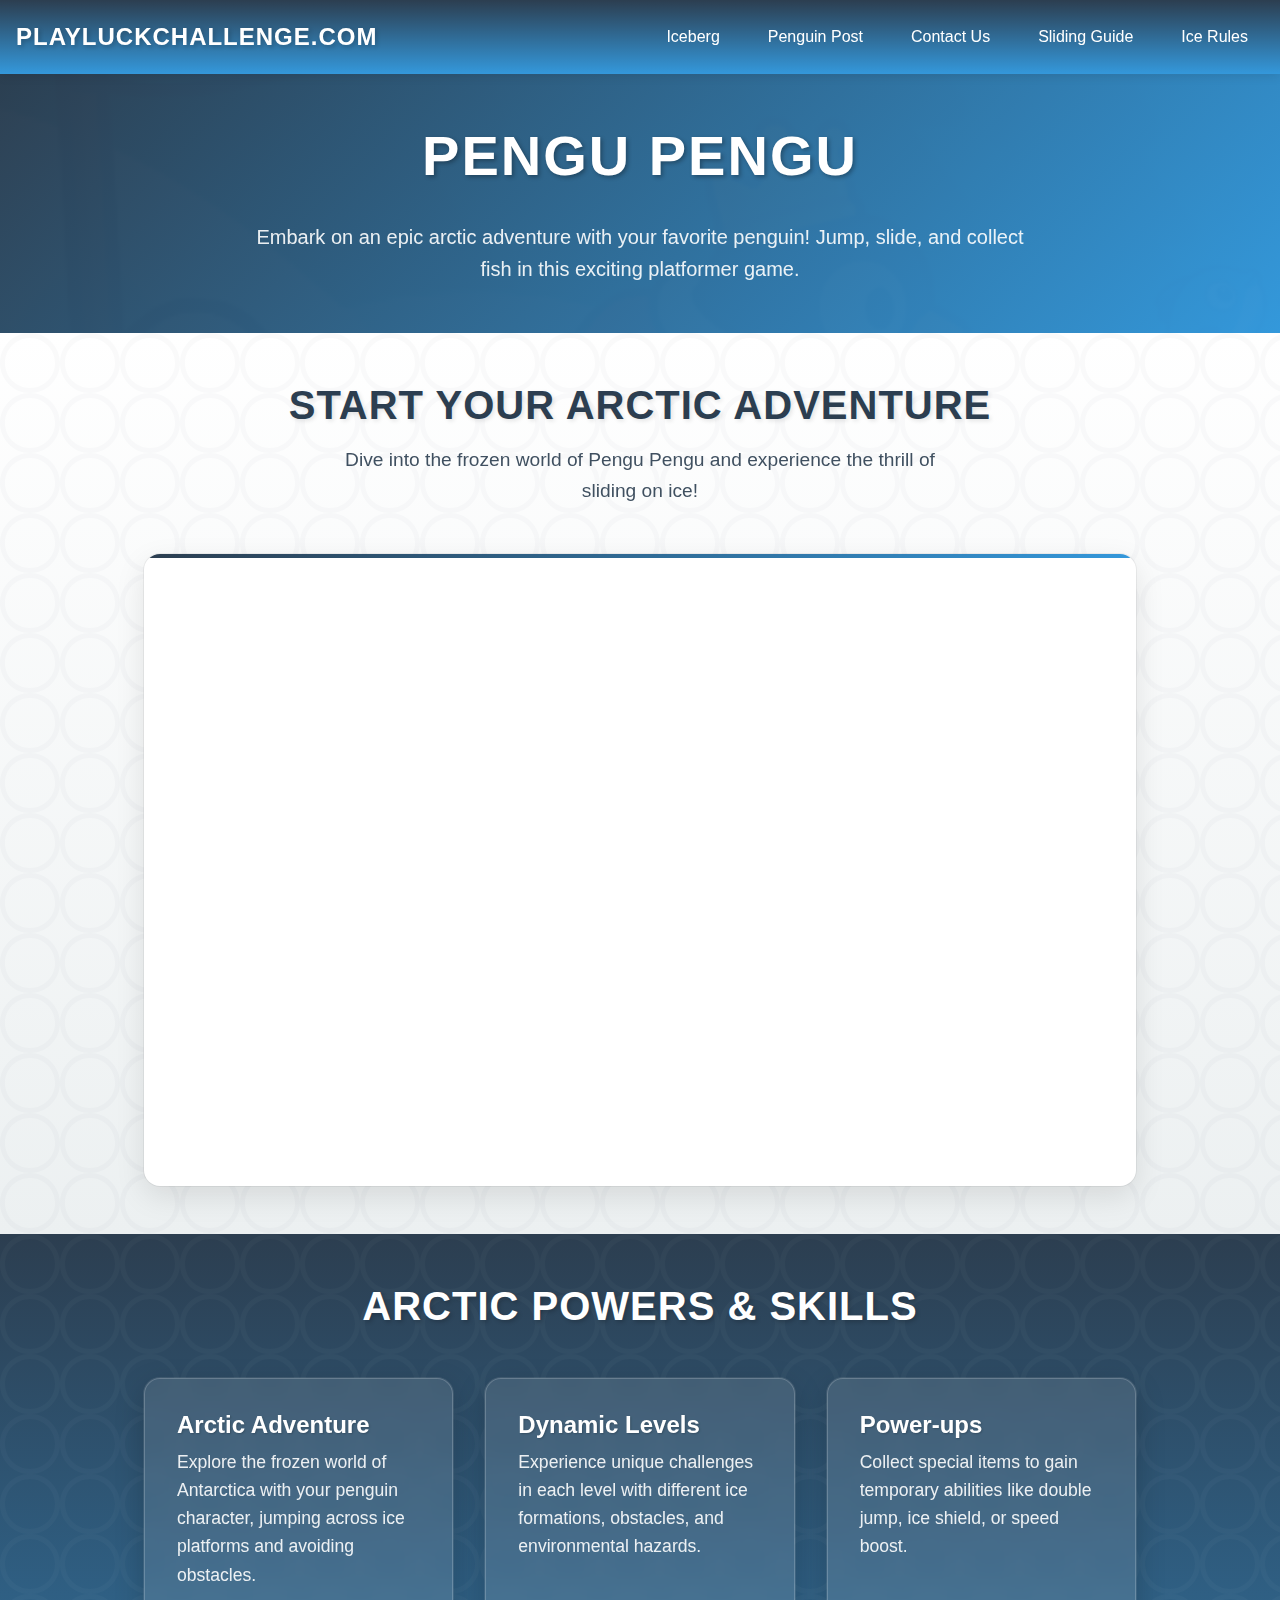
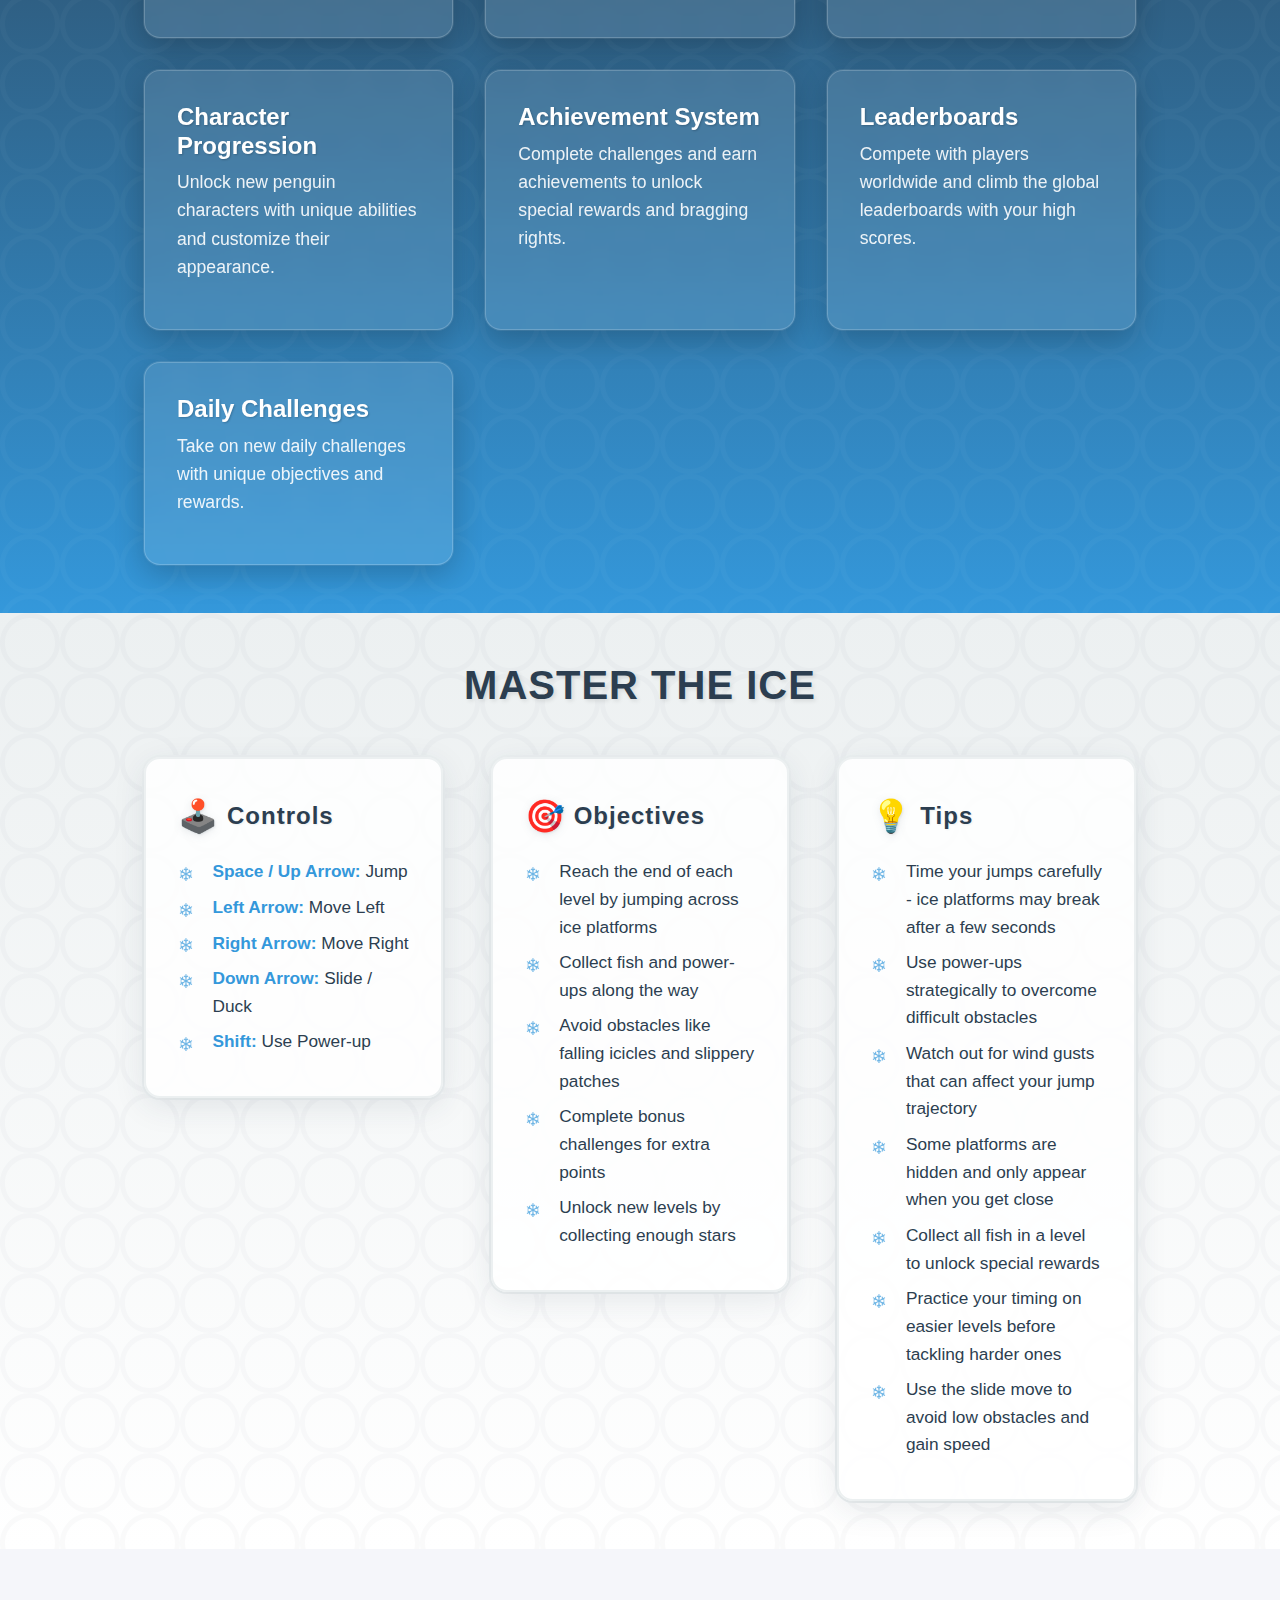
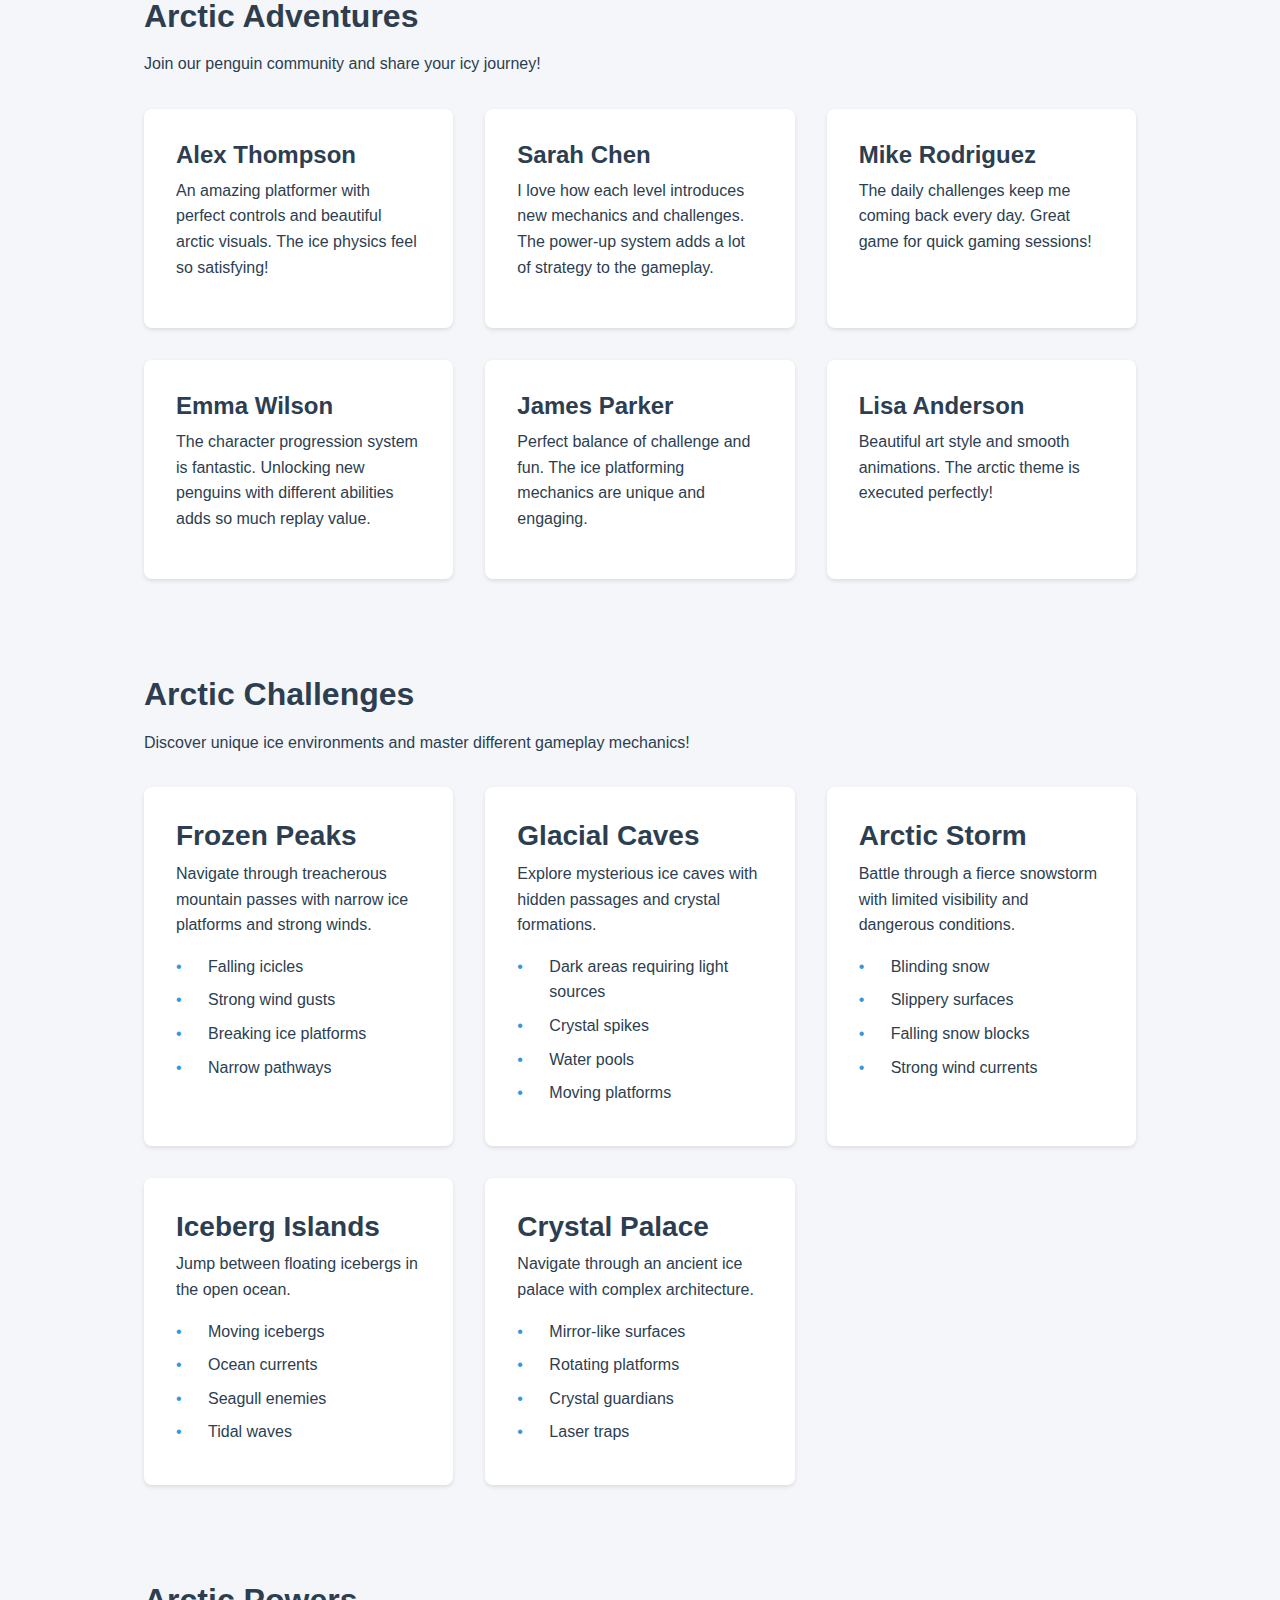
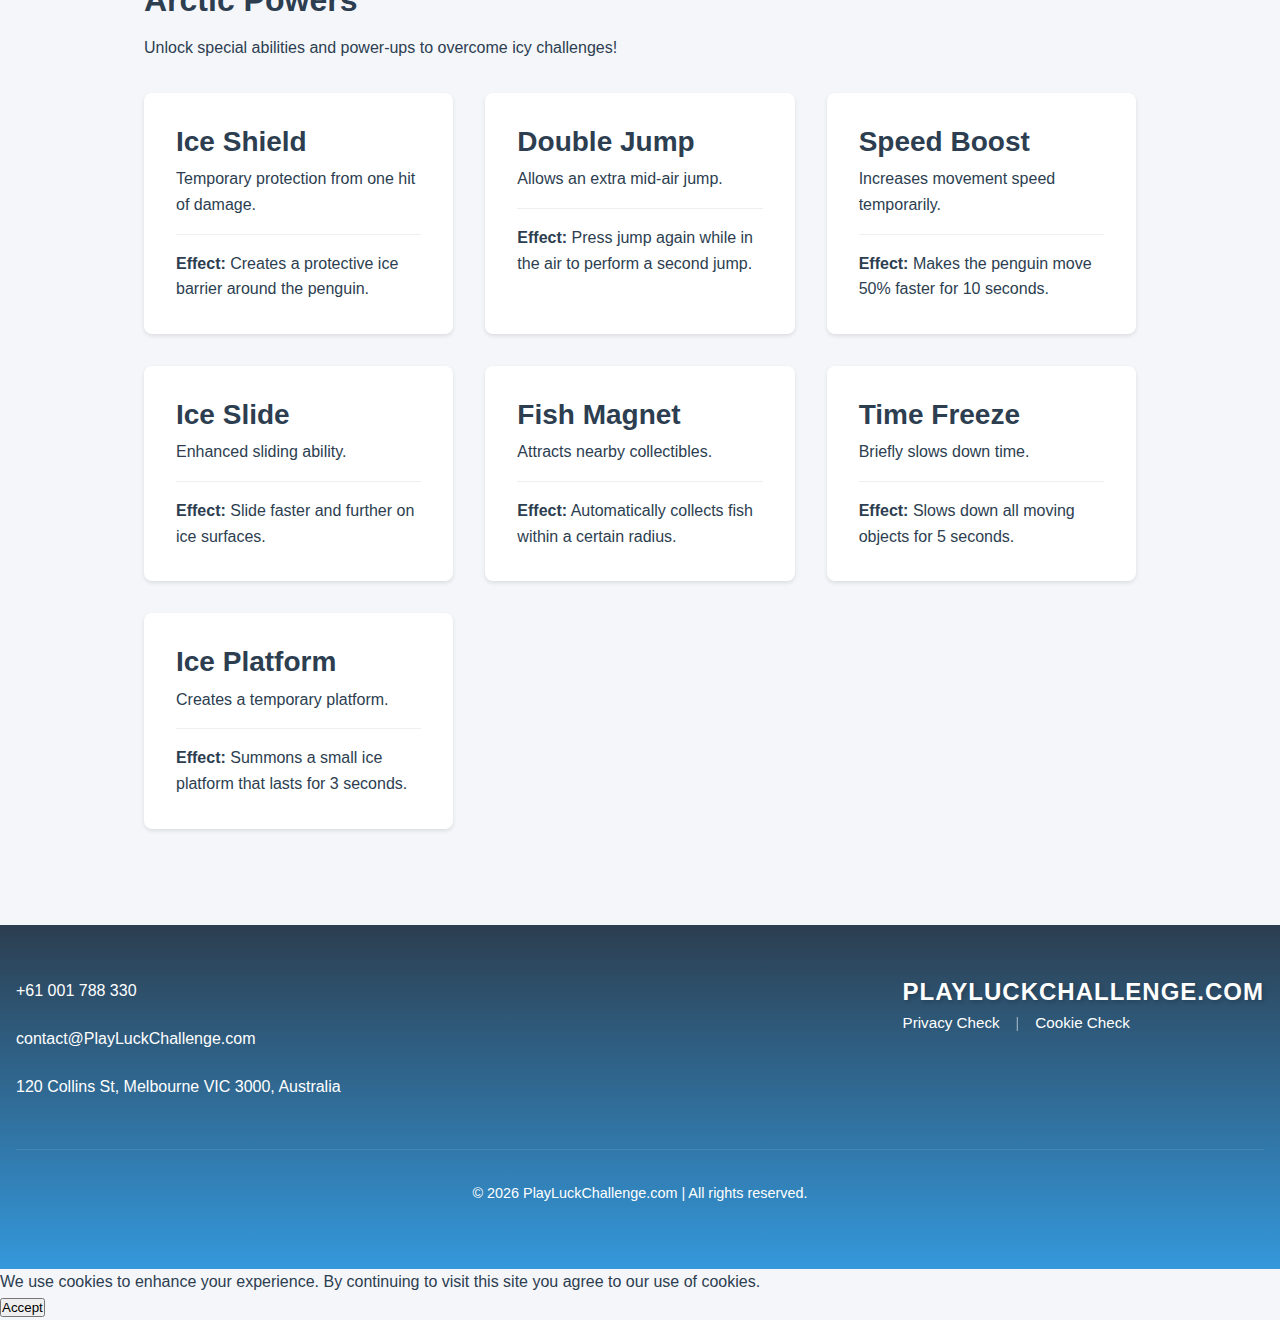
<file: index.html>
<!DOCTYPE html>
<html lang="en">
  <head>
    <meta charset="UTF-8" />
    <meta name="viewport" content="width=device-width, initial-scale=1.0" />
    <link rel="icon" type="image/png" href="images/favicon.ico" />
    <title>Pengu Pengu | PlayLuckChallenge.com</title>
    <meta
      name="description"
      content="Join the fun in Pengu Pengu - an exciting multiplayer game where you play as adorable penguins sliding on ice, competing with friends, and exploring the Antarctic world!"
    />
    <link rel="stylesheet" href="css/style.css" />
    <link rel="stylesheet" href="css/header.css" />
    <link rel="stylesheet" href="css/footer.css" />
    <link rel="stylesheet" href="css/rating.css" />
  </head>
  <body>
    <div id="header-placeholder"></div>

    <main>
      <!-- Hero Section -->
      <section class="hero">
        <div class="container">
          <h1>Pengu Pengu</h1>
          <p>
            Embark on an epic arctic adventure with your favorite penguin! Jump,
            slide, and collect fish in this exciting platformer game.
          </p>
        </div>
      </section>

      <!-- Game Preview Section -->
      <section class="game-preview" id="game-preview">
        <div class="container">
          <h2>Start Your Arctic Adventure</h2>
          <p class="game-description">
            Dive into the frozen world of Pengu Pengu and experience the thrill
            of sliding on ice!
          </p>
          <div class="game-frame">
            <iframe
              src="https://html5.gamemonetize.co/opws1pg3jsk7erswx8la62wj76ituifv/"
              width="800"
              height="600"
              scrolling="none"
              frameborder="0"
            >
            </iframe>
          </div>
        </div>
      </section>

      <!-- Features Section -->
      <section class="features" id="features">
        <div class="container">
          <h2>Arctic Powers & Skills</h2>
          <div class="features-grid" id="features-container">
            <!-- Content will be loaded from JSON -->
          </div>
        </div>
      </section>

      <!-- How to Play Section -->
      <section class="how-to-play" id="how-to-play">
        <div class="container">
          <h2>Master the Ice</h2>
          <div class="controls-container" id="controls-container">
            <!-- Content will be loaded from JSON -->
          </div>
        </div>
      </section>

      <!-- Reviews Section -->
      <section class="reviews" id="reviews">
        <div class="container">
          <h2>Arctic Adventures</h2>
          <p class="section-subtitle">
            Join our penguin community and share your icy journey!
          </p>
          <div class="reviews-container" id="reviews-container">
            <!-- Content will be loaded from JSON -->
          </div>
        </div>
      </section>

      <!-- Level Types Section -->
      <section class="level-types" id="level-types">
        <div class="container">
          <h2>Arctic Challenges</h2>
          <p class="section-subtitle">
            Discover unique ice environments and master different gameplay
            mechanics!
          </p>
          <div class="levels-container" id="levels-container">
            <!-- Content will be loaded from JSON -->
          </div>
        </div>
      </section>

      <!-- Upgrades Section -->
      <section class="upgrades" id="upgrades">
        <div class="container">
          <h2>Arctic Powers</h2>
          <p class="section-subtitle">
            Unlock special abilities and power-ups to overcome icy challenges!
          </p>
          <div class="upgrades-container" id="upgrades-container">
            <!-- Content will be loaded from JSON -->
          </div>
        </div>
      </section>
    </main>

    <div id="footer-placeholder"></div>

    <div class="cookie-bar">
      <div class="cookie-text">
        We use cookies to enhance your experience. By continuing to visit this
        site you agree to our use of cookies.
      </div>
      <button class="cookie-button">Accept</button>
    </div>
    <script src="js/header.js"></script>
    <script src="js/footer.js"></script>
    <script src="js/main.js"></script>
    <script src="js/cookie-bar.js"></script>
  </body>
</html>
</file>
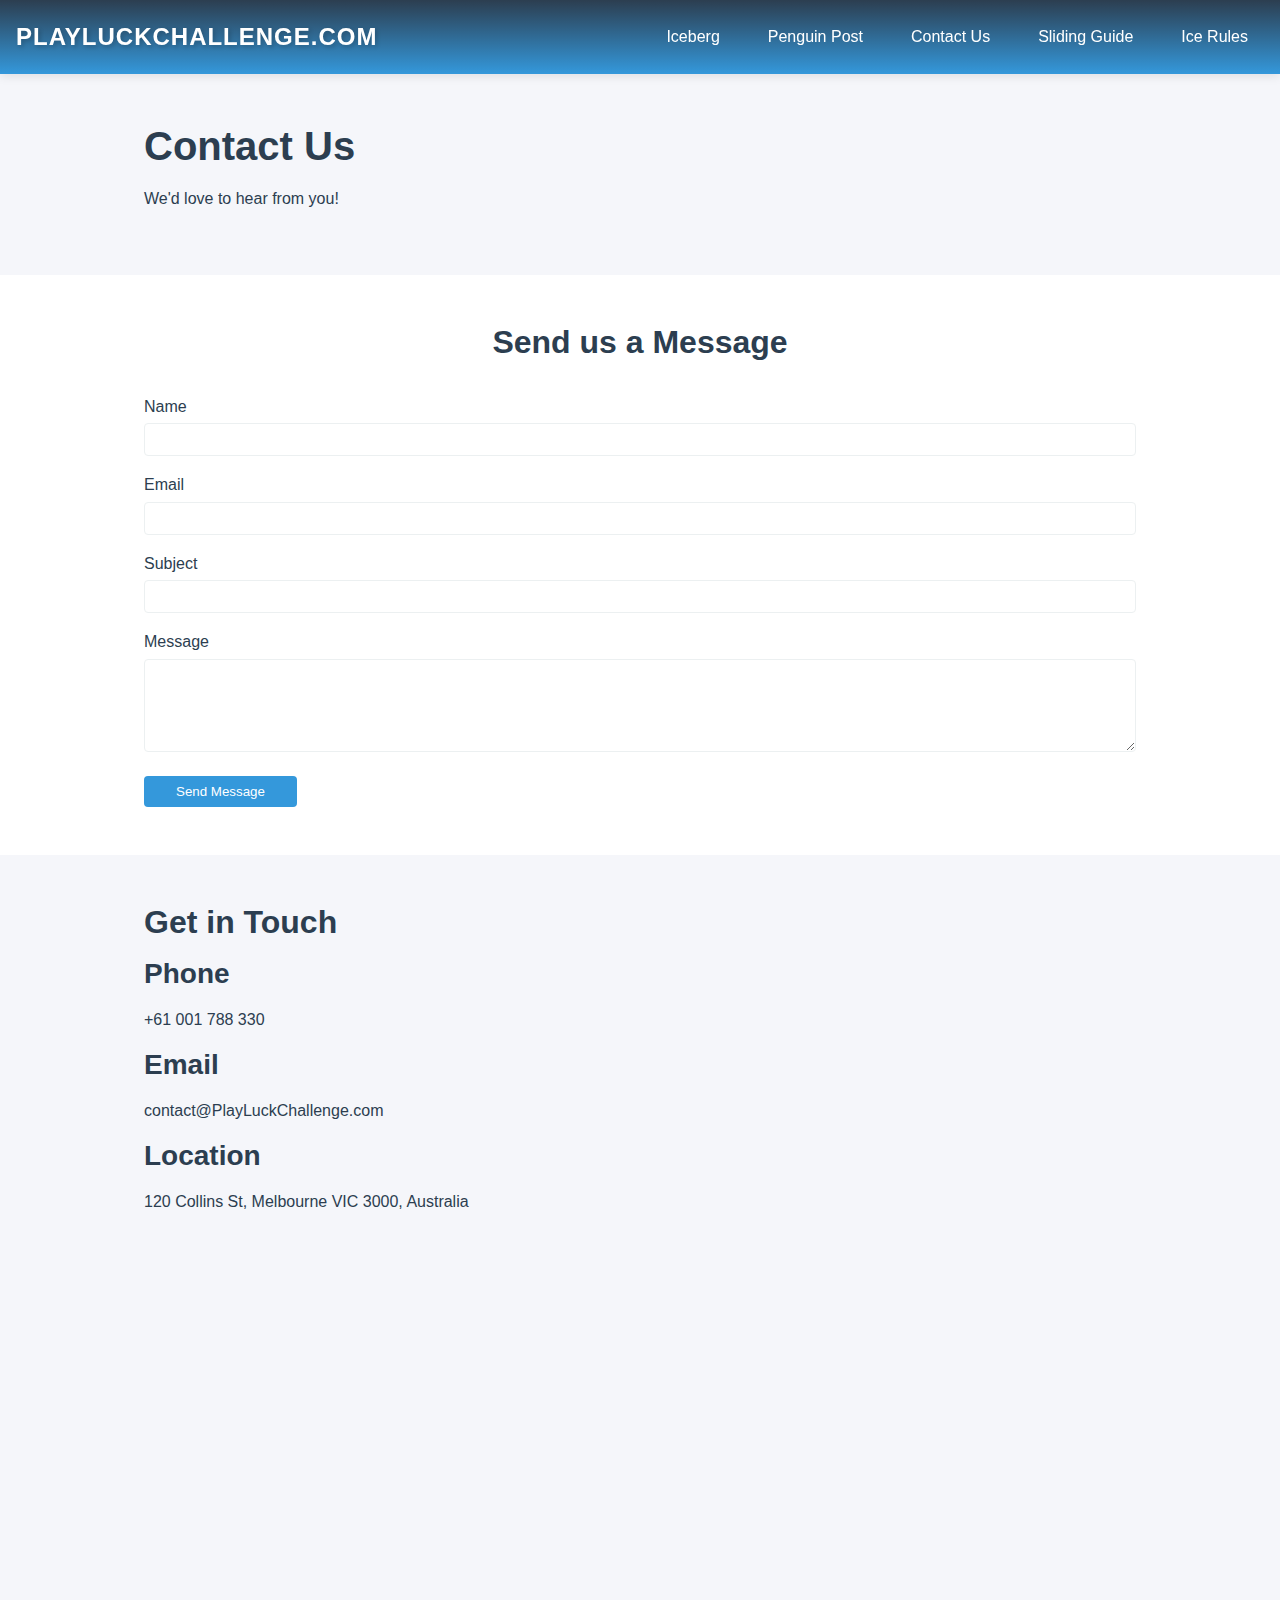
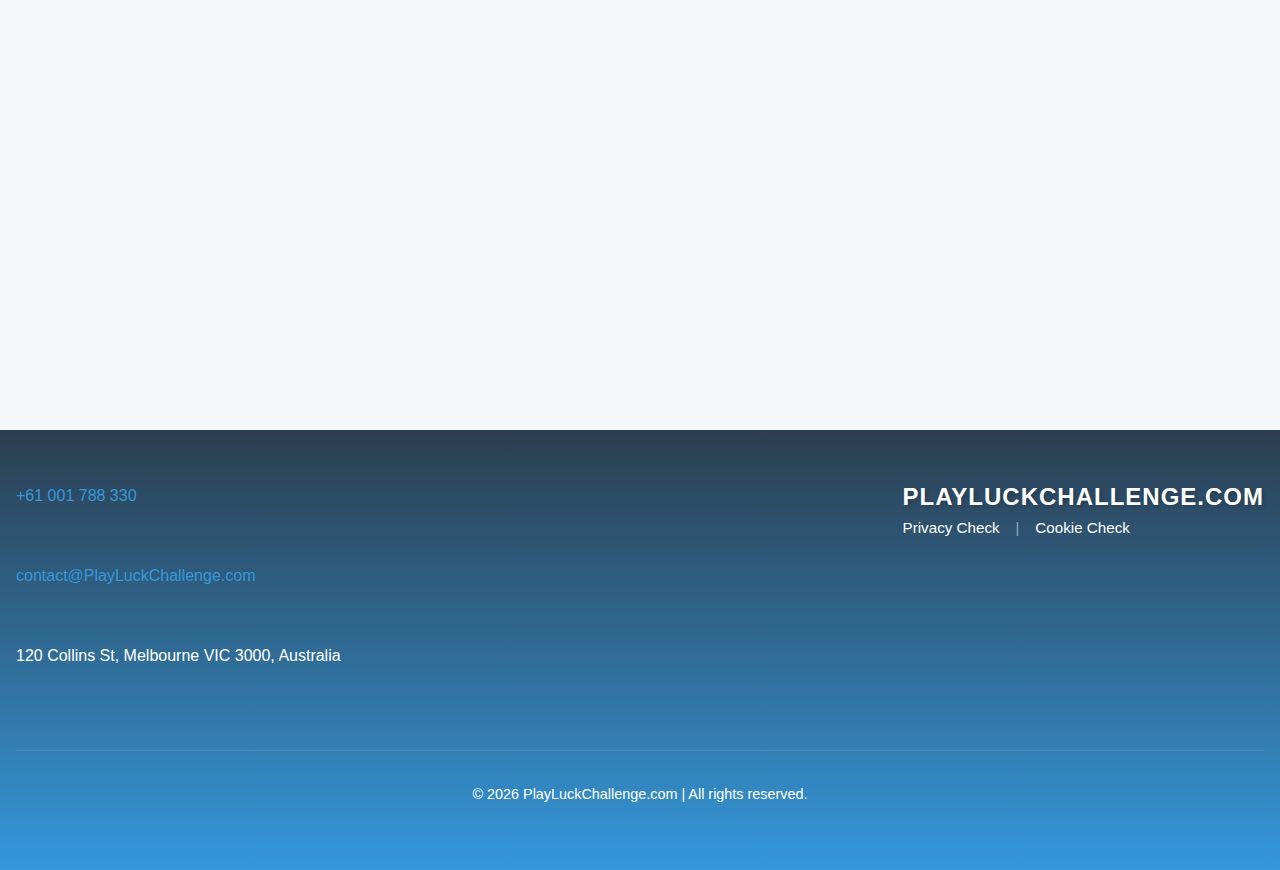
<file: pengu-contacts.html>
<!DOCTYPE html>
<html lang="en">
  <head>
    <meta charset="UTF-8" />
    <meta name="viewport" content="width=device-width, initial-scale=1.0" />
    <link rel="icon" type="image/png" href="images/favicon.ico" />
    <title>Pengu Pengu - Contact Us | PlayLuckChallenge.com</title>
    <meta
      name="description"
      content="Get in touch with the Pengu Pengu team! Send us your questions, feedback, or suggestions. We're here to help and listen to our community."
    />
    <link rel="stylesheet" href="css/style.css" />
    <link rel="stylesheet" href="css/header.css" />
    <link rel="stylesheet" href="css/footer.css" />
    <link rel="stylesheet" href="css/contacts.css" />
  </head>
  <body>
    <div id="header-placeholder"></div>

    <main>
      <section class="contact-hero">
        <div class="container">
          <h1>Contact Us</h1>
          <p>We'd love to hear from you!</p>
        </div>
      </section>

      <section class="contact-form">
        <div class="container">
          <h2>Send us a Message</h2>
          <div id="form-notification" class="form-notification"></div>
          <form id="contact-form" class="form">
            <div class="form-group">
              <label for="name">Name</label>
              <input type="text" id="name" name="name" required />
            </div>
            <div class="form-group">
              <label for="email">Email</label>
              <input type="email" id="email" name="email" required />
            </div>
            <div class="form-group">
              <label for="subject">Subject</label>
              <input type="text" id="subject" name="subject" required />
            </div>
            <div class="form-group">
              <label for="message">Message</label>
              <textarea
                id="message"
                name="message"
                rows="5"
                required
              ></textarea>
            </div>
            <button type="submit" class="submit-btn">Send Message</button>
          </form>
        </div>
      </section>

      <section class="contact-info">
        <div class="container">
          <h2>Get in Touch</h2>
          <div class="info-grid">
            <div class="info-card">
              <i class="fas fa-phone"></i>
              <h3>Phone</h3>
              <p>+61 001 788 330</p>
            </div>
            <div class="info-card">
              <i class="fas fa-envelope"></i>
              <h3>Email</h3>
              <p>contact@PlayLuckChallenge.com</p>
            </div>
            <div class="info-card">
              <i class="fas fa-map-marker-alt"></i>
              <h3>Location</h3>
              <p>120 Collins St, Melbourne VIC 3000, Australia</p>
            </div>
          </div>
        </div>
      </section>

      <section class="contact-map">
        <div class="container">
          <iframe
            src="https://www.google.com/maps?q=120+Collins+St,+Melbourne+VIC+3000,+Australia&hl=en&output=embed"
            width="100%"
            height="600"
            style="border: 0"
            allowfullscreen=""
            loading="lazy"
          ></iframe>
        </div>
      </section>
    </main>

    <div id="footer-placeholder"></div>

    <script src="js/header.js"></script>
    <script src="js/footer.js"></script>
    <script src="js/contacts.js"></script>
  </body>
</html>
</file>
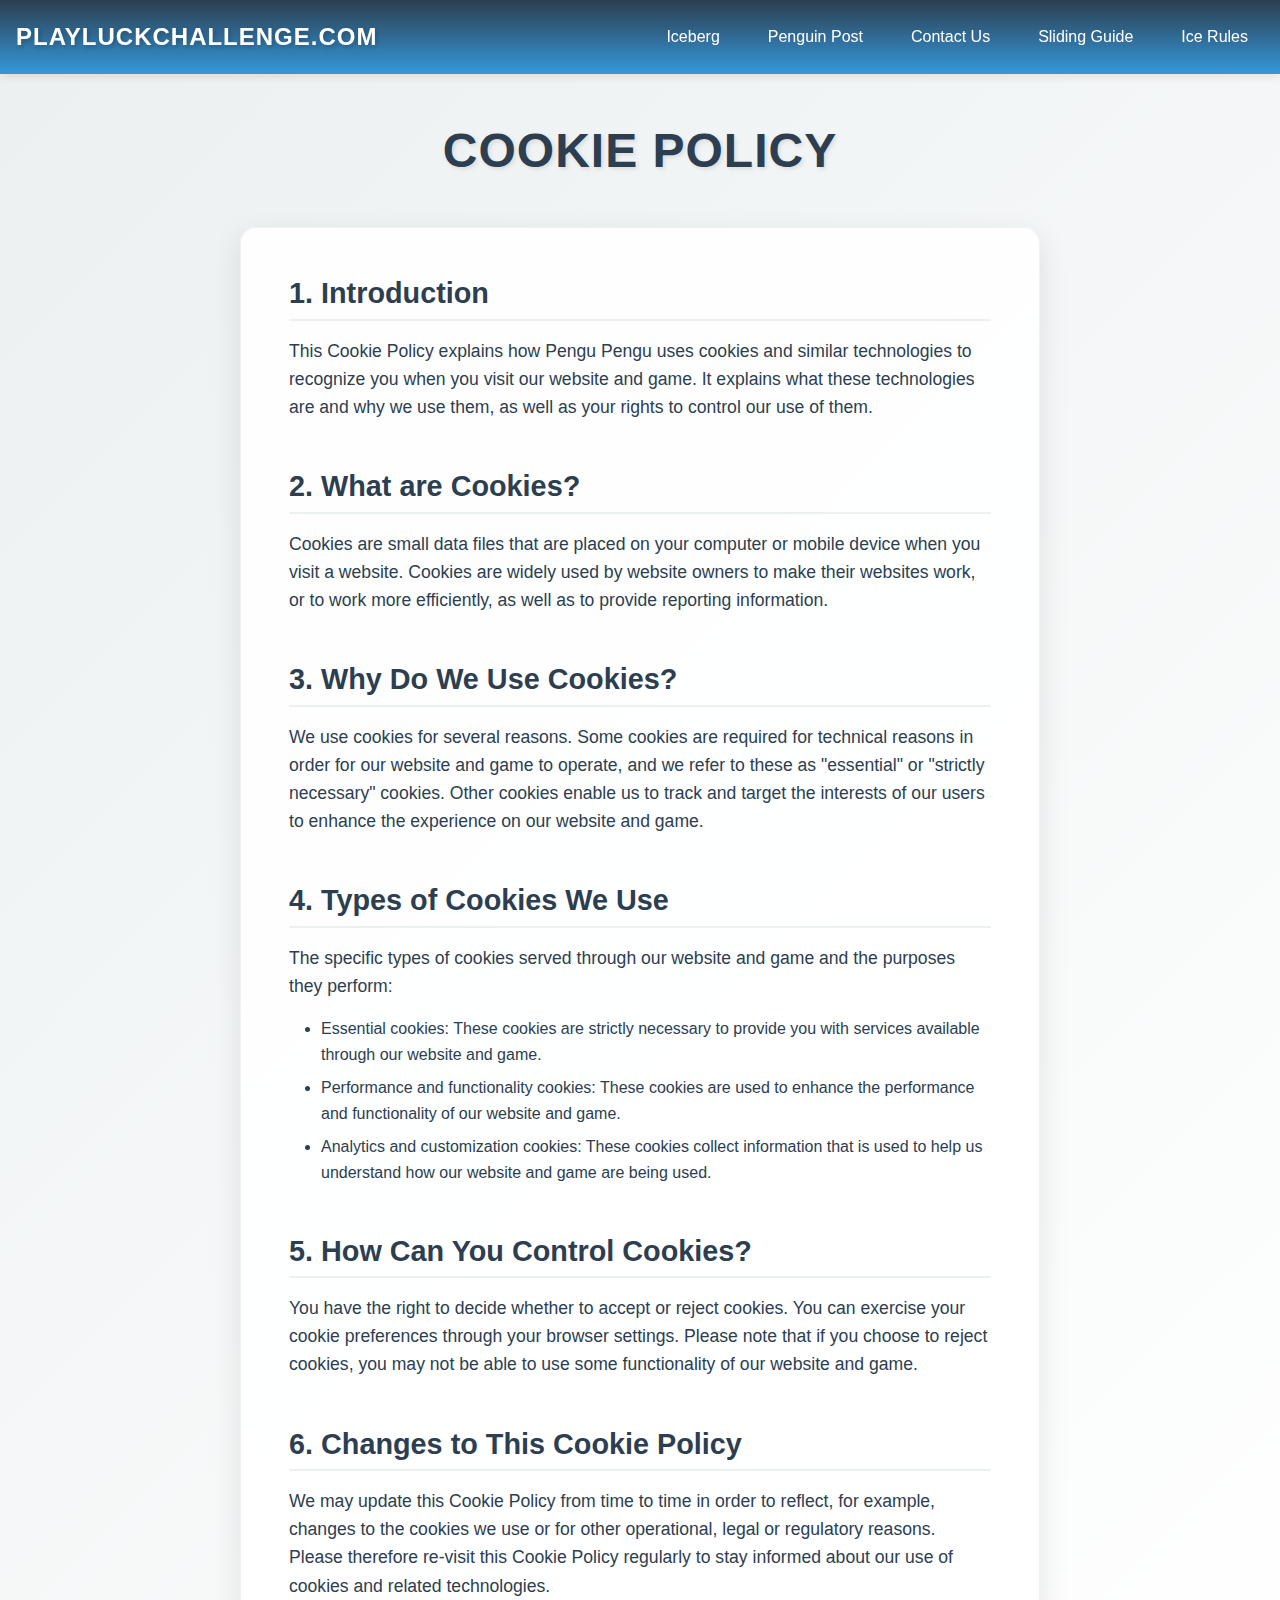
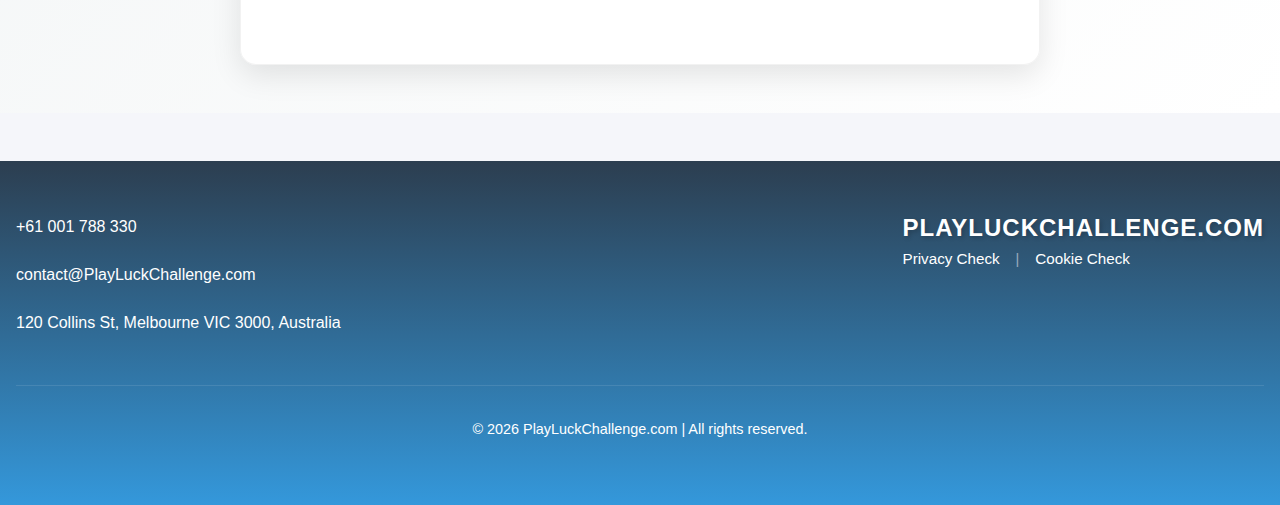
<file: pengu-cookies.html>
<!DOCTYPE html>
<html lang="en">
  <head>
    <meta charset="UTF-8" />
    <meta name="viewport" content="width=device-width, initial-scale=1.0" />
    <link rel="icon" type="image/png" href="images/favicon.ico" />
    <title>Pengu Pengu - Cookie Policy | PlayLuckChallenge.com</title>
    <meta
      name="description"
      content="Understand how Pengu Pengu uses cookies to enhance your gaming experience. Learn about the types of cookies we use and how to manage your cookie preferences."
    />
    <link rel="stylesheet" href="css/style.css" />
    <link rel="stylesheet" href="css/header.css" />
    <link rel="stylesheet" href="css/footer.css" />
    <link rel="stylesheet" href="css/legal.css" />
  </head>
  <body>
    <div id="header-placeholder"></div>

    <main>
      <section class="legal-content">
        <div class="container">
          <h1>Cookie Policy</h1>
          <div class="legal-text">
            <h2>1. Introduction</h2>
            <p>
              This Cookie Policy explains how Pengu Pengu uses cookies and
              similar technologies to recognize you when you visit our website
              and game. It explains what these technologies are and why we use
              them, as well as your rights to control our use of them.
            </p>

            <h2>2. What are Cookies?</h2>
            <p>
              Cookies are small data files that are placed on your computer or
              mobile device when you visit a website. Cookies are widely used by
              website owners to make their websites work, or to work more
              efficiently, as well as to provide reporting information.
            </p>

            <h2>3. Why Do We Use Cookies?</h2>
            <p>
              We use cookies for several reasons. Some cookies are required for
              technical reasons in order for our website and game to operate,
              and we refer to these as "essential" or "strictly necessary"
              cookies. Other cookies enable us to track and target the interests
              of our users to enhance the experience on our website and game.
            </p>

            <h2>4. Types of Cookies We Use</h2>
            <p>
              The specific types of cookies served through our website and game
              and the purposes they perform:
            </p>
            <ul>
              <li>
                Essential cookies: These cookies are strictly necessary to
                provide you with services available through our website and
                game.
              </li>
              <li>
                Performance and functionality cookies: These cookies are used to
                enhance the performance and functionality of our website and
                game.
              </li>
              <li>
                Analytics and customization cookies: These cookies collect
                information that is used to help us understand how our website
                and game are being used.
              </li>
            </ul>

            <h2>5. How Can You Control Cookies?</h2>
            <p>
              You have the right to decide whether to accept or reject cookies.
              You can exercise your cookie preferences through your browser
              settings. Please note that if you choose to reject cookies, you
              may not be able to use some functionality of our website and game.
            </p>

            <h2>6. Changes to This Cookie Policy</h2>
            <p>
              We may update this Cookie Policy from time to time in order to
              reflect, for example, changes to the cookies we use or for other
              operational, legal or regulatory reasons. Please therefore
              re-visit this Cookie Policy regularly to stay informed about our
              use of cookies and related technologies.
            </p>
          </div>
        </div>
      </section>
    </main>

    <div id="footer-placeholder"></div>

    <script src="js/header.js"></script>
    <script src="js/footer.js"></script>
  </body>
</html>
</file>
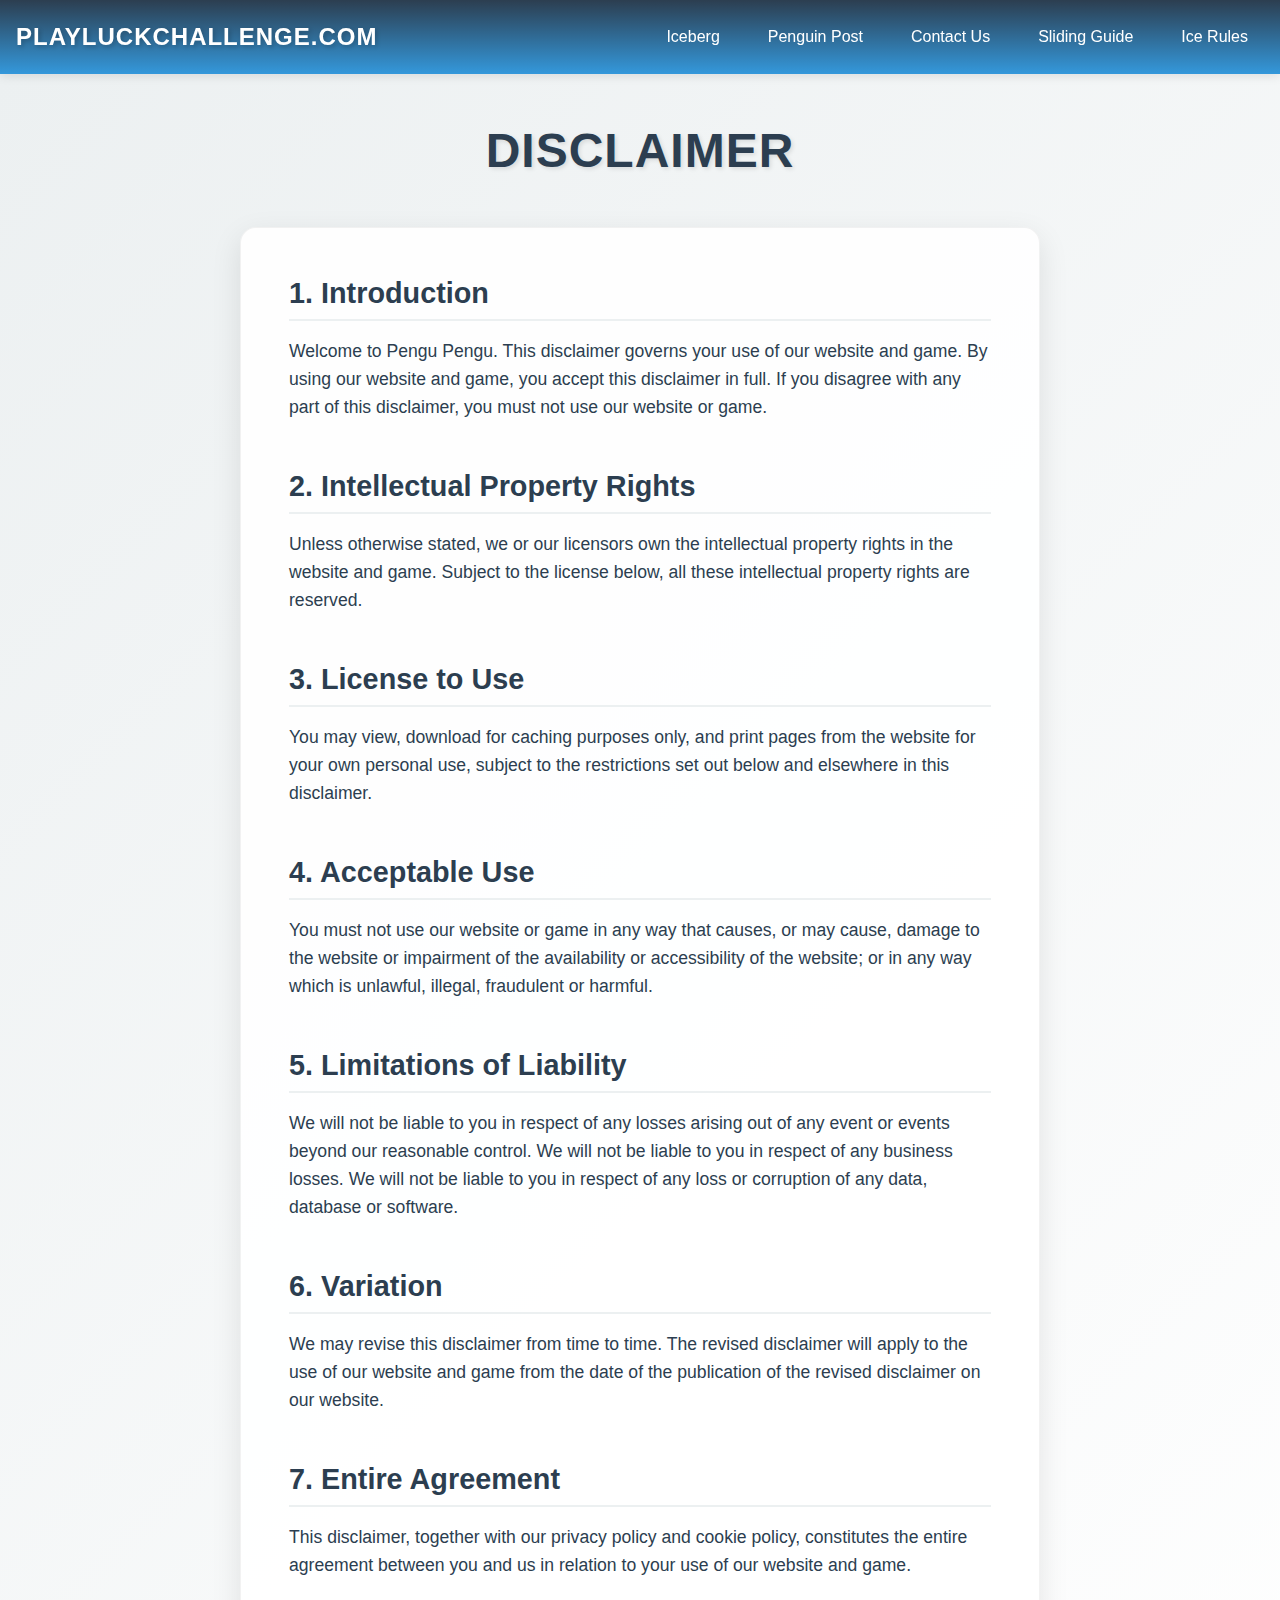
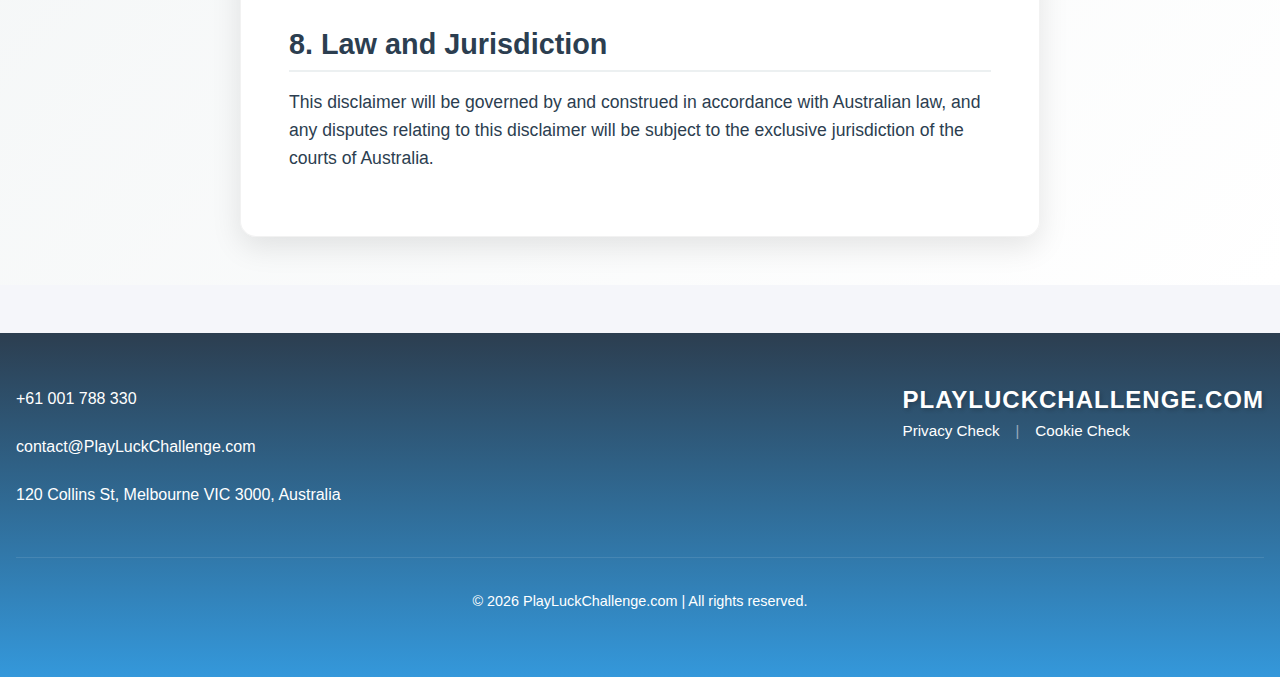
<file: pengu-disclaimer.html>
<!DOCTYPE html>
<html lang="en">
  <head>
    <meta charset="UTF-8" />
    <meta name="viewport" content="width=device-width, initial-scale=1.0" />
    <link rel="icon" type="image/png" href="images/favicon.ico" />
    <title>Pengu Pengu - Disclaimer | PlayLuckChallenge.com</title>
    <meta
      name="description"
      content="Read the legal disclaimer for Pengu Pengu game. Important information about terms of use, intellectual property rights, and user responsibilities."
    />
    <link rel="stylesheet" href="css/style.css" />
    <link rel="stylesheet" href="css/header.css" />
    <link rel="stylesheet" href="css/footer.css" />
    <link rel="stylesheet" href="css/legal.css" />
  </head>
  <body>
    <div id="header-placeholder"></div>

    <main>
      <section class="legal-content">
        <div class="container">
          <h1>Disclaimer</h1>
          <div class="legal-text">
            <h2>1. Introduction</h2>
            <p>
              Welcome to Pengu Pengu. This disclaimer governs your use of our
              website and game. By using our website and game, you accept this
              disclaimer in full. If you disagree with any part of this
              disclaimer, you must not use our website or game.
            </p>

            <h2>2. Intellectual Property Rights</h2>
            <p>
              Unless otherwise stated, we or our licensors own the intellectual
              property rights in the website and game. Subject to the license
              below, all these intellectual property rights are reserved.
            </p>

            <h2>3. License to Use</h2>
            <p>
              You may view, download for caching purposes only, and print pages
              from the website for your own personal use, subject to the
              restrictions set out below and elsewhere in this disclaimer.
            </p>

            <h2>4. Acceptable Use</h2>
            <p>
              You must not use our website or game in any way that causes, or
              may cause, damage to the website or impairment of the availability
              or accessibility of the website; or in any way which is unlawful,
              illegal, fraudulent or harmful.
            </p>

            <h2>5. Limitations of Liability</h2>
            <p>
              We will not be liable to you in respect of any losses arising out
              of any event or events beyond our reasonable control. We will not
              be liable to you in respect of any business losses. We will not be
              liable to you in respect of any loss or corruption of any data,
              database or software.
            </p>

            <h2>6. Variation</h2>
            <p>
              We may revise this disclaimer from time to time. The revised
              disclaimer will apply to the use of our website and game from the
              date of the publication of the revised disclaimer on our website.
            </p>

            <h2>7. Entire Agreement</h2>
            <p>
              This disclaimer, together with our privacy policy and cookie
              policy, constitutes the entire agreement between you and us in
              relation to your use of our website and game.
            </p>

            <h2>8. Law and Jurisdiction</h2>
            <p>
              This disclaimer will be governed by and construed in accordance
              with Australian law, and any disputes relating to this disclaimer
              will be subject to the exclusive jurisdiction of the courts of
              Australia.
            </p>
          </div>
        </div>
      </section>
    </main>

    <div id="footer-placeholder"></div>

    <script src="js/header.js"></script>
    <script src="js/footer.js"></script>
  </body>
</html>
</file>
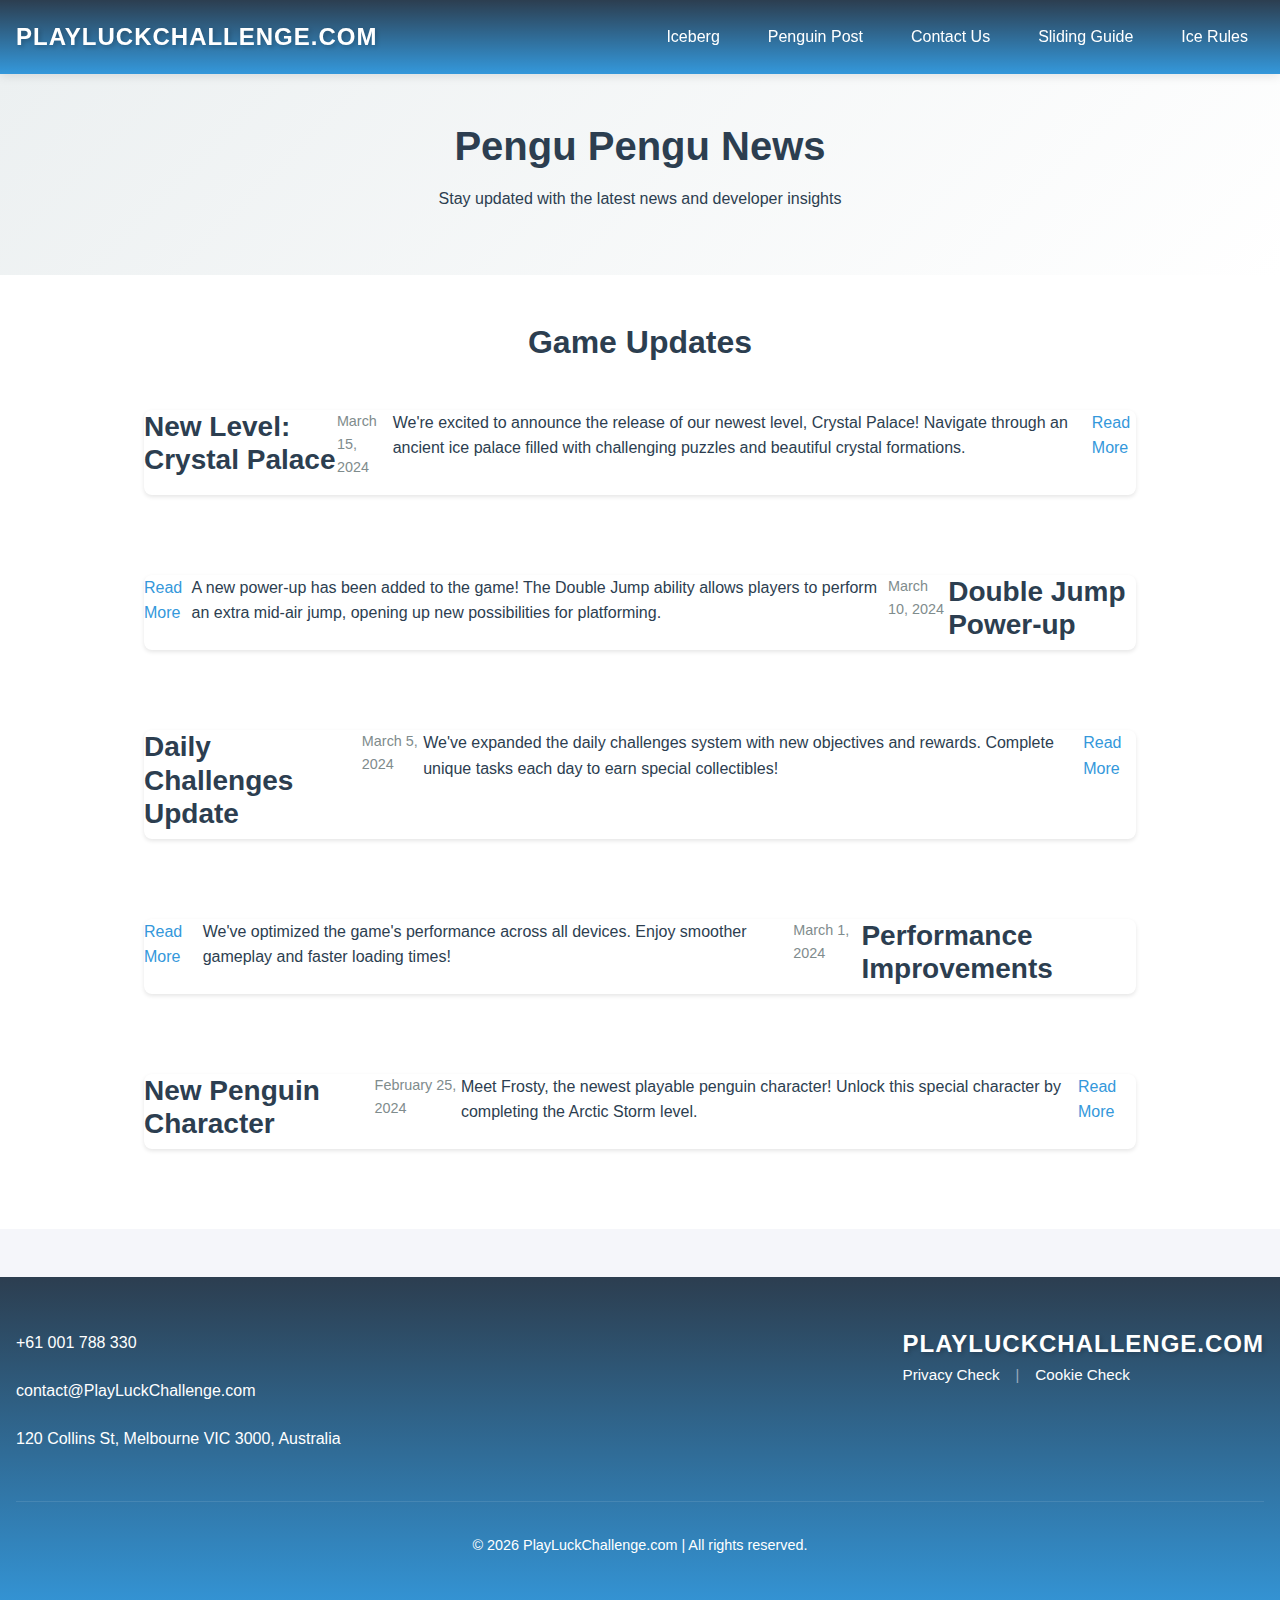
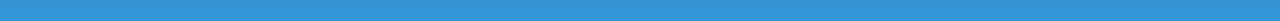
<file: pengu-log.html>
<!DOCTYPE html>
<html lang="en">
  <head>
    <meta charset="UTF-8" />
    <meta name="viewport" content="width=device-width, initial-scale=1.0" />
    <link rel="icon" type="image/png" href="images/favicon.ico" />
    <title>Pengu Pengu - News | PlayLuckChallenge.com</title>
    <meta
      name="description"
      content="Stay updated with the latest news, game updates, and developer diaries from the Pengu Pengu world. Discover new features, events, and community highlights!"
    />
    <link rel="stylesheet" href="css/style.css" />
    <link rel="stylesheet" href="css/header.css" />
    <link rel="stylesheet" href="css/footer.css" />
    <link rel="stylesheet" href="css/news.css" />
  </head>
  <body>
    <div id="header-placeholder"></div>

    <main>
      <section class="news-hero">
        <div class="container">
          <h1>Pengu Pengu News</h1>
          <p>Stay updated with the latest news and developer insights</p>
        </div>
      </section>

      <section class="game-updates">
        <div class="container">
          <h2>Game Updates</h2>
          <div class="updates-container" id="updates-container">
            <!-- Content will be loaded from JSON -->
          </div>
        </div>
      </section>
    </main>

    <div id="footer-placeholder"></div>

    <script src="js/header.js"></script>
    <script src="js/footer.js"></script>
    <script src="js/news.js"></script>
  </body>
</html>
</file>
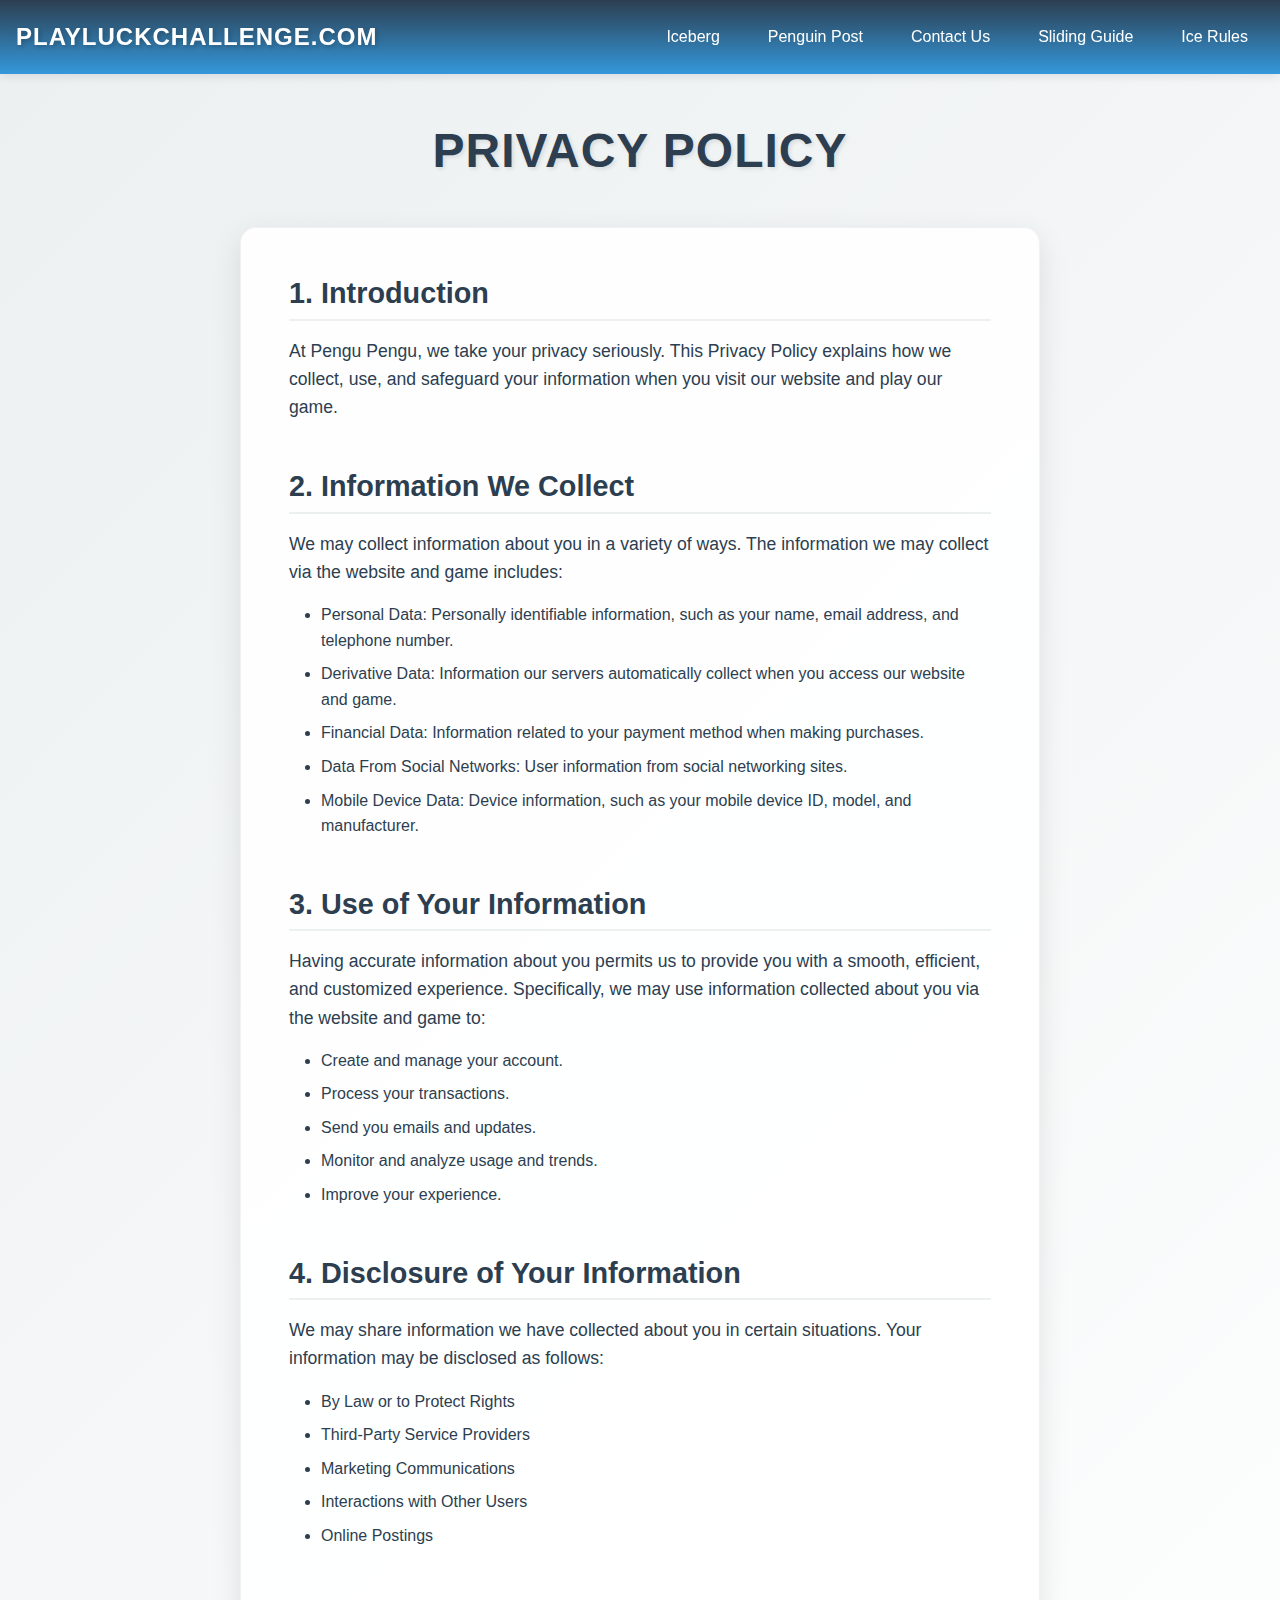
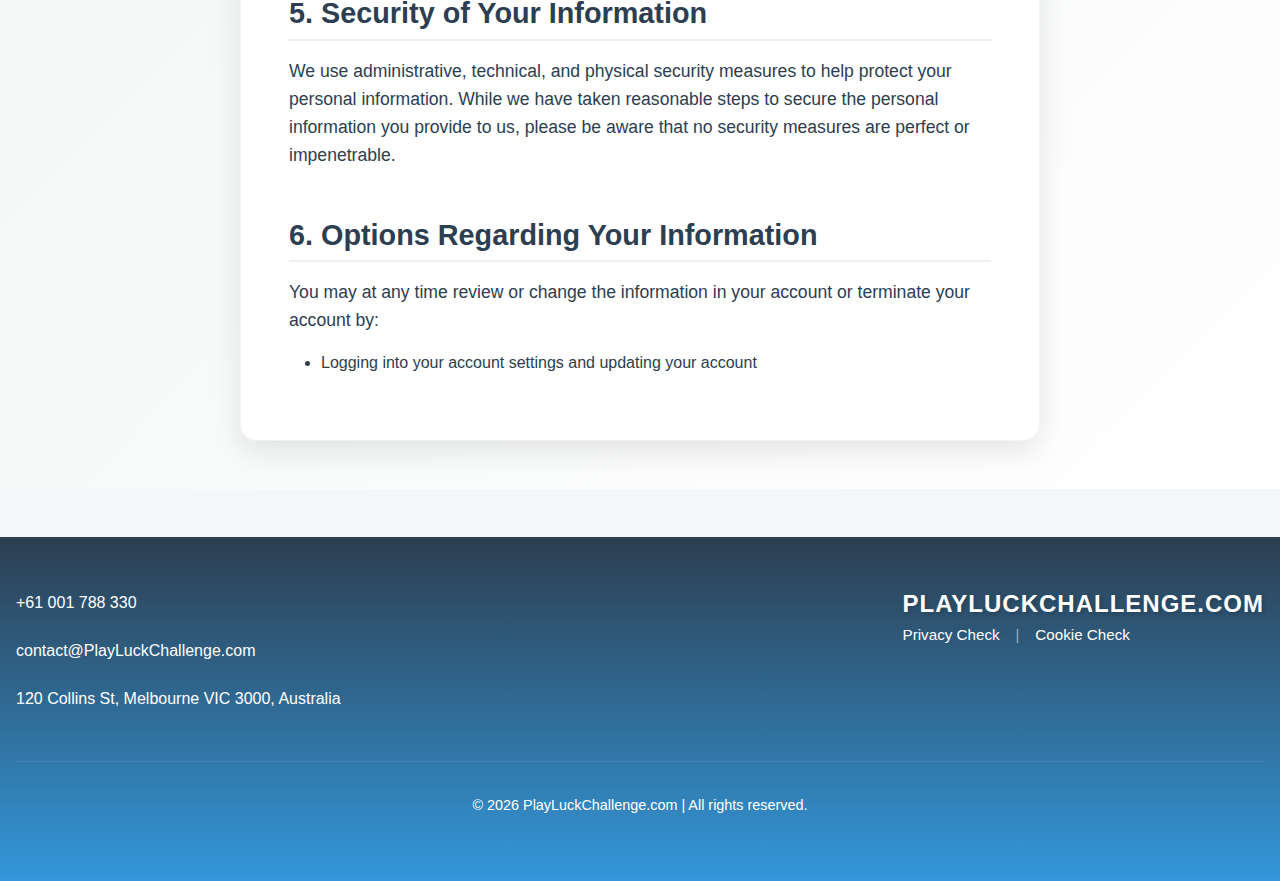
<file: pengu-privacy.html>
<!DOCTYPE html>
<html lang="en">
  <head>
    <meta charset="UTF-8" />
    <meta name="viewport" content="width=device-width, initial-scale=1.0" />
    <link rel="icon" type="image/png" href="images/favicon.ico" />
    <title>Pengu Pengu - Privacy Policy | PlayLuckChallenge.com</title>
    <meta
      name="description"
      content="Learn how Pengu Pengu protects your privacy. Our privacy policy explains how we collect, use, and safeguard your personal information while you enjoy our game."
    />
    <link rel="stylesheet" href="css/style.css" />
    <link rel="stylesheet" href="css/header.css" />
    <link rel="stylesheet" href="css/footer.css" />
    <link rel="stylesheet" href="css/legal.css" />
  </head>
  <body>
    <div id="header-placeholder"></div>

    <main>
      <section class="legal-content">
        <div class="container">
          <h1>Privacy Policy</h1>
          <div class="legal-text">
            <h2>1. Introduction</h2>
            <p>
              At Pengu Pengu, we take your privacy seriously. This Privacy
              Policy explains how we collect, use, and safeguard your
              information when you visit our website and play our game.
            </p>

            <h2>2. Information We Collect</h2>
            <p>
              We may collect information about you in a variety of ways. The
              information we may collect via the website and game includes:
            </p>
            <ul>
              <li>
                Personal Data: Personally identifiable information, such as your
                name, email address, and telephone number.
              </li>
              <li>
                Derivative Data: Information our servers automatically collect
                when you access our website and game.
              </li>
              <li>
                Financial Data: Information related to your payment method when
                making purchases.
              </li>
              <li>
                Data From Social Networks: User information from social
                networking sites.
              </li>
              <li>
                Mobile Device Data: Device information, such as your mobile
                device ID, model, and manufacturer.
              </li>
            </ul>

            <h2>3. Use of Your Information</h2>
            <p>
              Having accurate information about you permits us to provide you
              with a smooth, efficient, and customized experience. Specifically,
              we may use information collected about you via the website and
              game to:
            </p>
            <ul>
              <li>Create and manage your account.</li>
              <li>Process your transactions.</li>
              <li>Send you emails and updates.</li>
              <li>Monitor and analyze usage and trends.</li>
              <li>Improve your experience.</li>
            </ul>

            <h2>4. Disclosure of Your Information</h2>
            <p>
              We may share information we have collected about you in certain
              situations. Your information may be disclosed as follows:
            </p>
            <ul>
              <li>By Law or to Protect Rights</li>
              <li>Third-Party Service Providers</li>
              <li>Marketing Communications</li>
              <li>Interactions with Other Users</li>
              <li>Online Postings</li>
            </ul>

            <h2>5. Security of Your Information</h2>
            <p>
              We use administrative, technical, and physical security measures
              to help protect your personal information. While we have taken
              reasonable steps to secure the personal information you provide to
              us, please be aware that no security measures are perfect or
              impenetrable.
            </p>

            <h2>6. Options Regarding Your Information</h2>
            <p>
              You may at any time review or change the information in your
              account or terminate your account by:
            </p>
            <ul>
              <li>
                Logging into your account settings and updating your account
              </li>
            </ul>
          </div>
        </div>
      </section>
    </main>

    <div id="footer-placeholder"></div>

    <script src="js/header.js"></script>
    <script src="js/footer.js"></script>
  </body>
</html>
</file>
<file: css/style.css>
:root {
  /* Colors */
  --color-primary: #2c3e50;
  --color-secondary: #3498db;
  --color-accent: #e74c3c;
  --color-ice: #ecf0f1;
  --color-snow: #ffffff;
  --color-dark: #2c3e50;
  --color-text: #2c3e50;
  --color-text-light: #7f8c8d;
  --color-background: #f5f6fa;

  /* Typography */
  --font-primary: -apple-system, BlinkMacSystemFont, "Segoe UI", Roboto, Oxygen,
    Ubuntu, Cantarell, "Open Sans", "Helvetica Neue", sans-serif;
  --font-size-base: 16px;
  --font-size-h1: 2.5rem;
  --font-size-h2: 2rem;
  --font-size-h3: 1.75rem;
  --font-size-h4: 1.5rem;

  /* Spacing */
  --spacing-xs: 0.25rem;
  --spacing-sm: 0.5rem;
  --spacing-md: 1rem;
  --spacing-lg: 2rem;
  --spacing-xl: 3rem;

  /* Border Radius */
  --border-radius-sm: 4px;
  --border-radius-md: 8px;
  --border-radius-lg: 16px;

  /* Transitions */
  --transition-fast: 0.2s ease;
  --transition-normal: 0.3s ease;
  --transition-slow: 0.5s ease;

  /* Container */
  --container-padding: var(--spacing-md);
  --container-max-width: 1280px;
}

/* Reset & Base Styles */
* {
  margin: 0;
  padding: 0;
  box-sizing: border-box;
}

html {
  font-size: var(--font-size-base);
  scroll-behavior: smooth;
}

body {
  font-family: var(--font-primary);
  line-height: 1.6;
  color: var(--color-text);
  background-color: var(--color-background);
}

/* Container */
.container {
  width: 100%;
  max-width: var(--container-max-width);
  margin: 0 auto;
  padding: 0 var(--container-padding);
}

/* Typography */
h1,
h2,
h3,
h4,
h5,
h6 {
  margin-bottom: var(--spacing-md);
  line-height: 1.2;
}

h1 {
  font-size: var(--font-size-h1);
}
h2 {
  font-size: var(--font-size-h2);
}
h3 {
  font-size: var(--font-size-h3);
}
h4 {
  font-size: var(--font-size-h4);
}

p {
  margin-bottom: var(--spacing-md);
}

/* Sections */
section {
  padding: var(--spacing-xl) 0;
}

/* Hero Section */
.hero {
  position: relative;
  background: linear-gradient(
    135deg,
    var(--color-primary) 0%,
    var(--color-secondary) 100%
  );
  color: var(--color-snow);
  padding: var(--spacing-xl) 0;
  overflow: hidden;
}

.hero::before {
  content: "";
  position: absolute;
  top: 0;
  left: 0;
  right: 0;
  bottom: 0;
  background-image: url("../images/hero-bg.jpg");
  background-size: cover;
  background-position: center;
  opacity: 0.1;
  z-index: 1;
}

.hero::after {
  content: "";
  position: absolute;
  top: 0;
  left: 0;
  right: 0;
  bottom: 0;
  background: linear-gradient(
    135deg,
    rgba(44, 62, 80, 0.9) 0%,
    rgba(52, 152, 219, 0.9) 100%
  );
  z-index: 2;
}

.hero .container {
  position: relative;
  z-index: 3;
  text-align: center;
}

.hero h1 {
  color: var(--color-snow);
  font-size: 3.5rem;
  font-weight: 700;
  text-transform: uppercase;
  letter-spacing: 2px;
  margin-bottom: var(--spacing-lg);
  text-shadow: 2px 2px 4px rgba(0, 0, 0, 0.3);
  animation: fadeInDown 1s ease-out;
}

.hero p {
  color: var(--color-snow);
  font-size: 1.25rem;
  max-width: 800px;
  margin: 0 auto;
  opacity: 0.9;
  animation: fadeInUp 1s ease-out 0.3s both;
}

@keyframes fadeInDown {
  from {
    opacity: 0;
    transform: translateY(-20px);
  }
  to {
    opacity: 1;
    transform: translateY(0);
  }
}

@keyframes fadeInUp {
  from {
    opacity: 0;
    transform: translateY(20px);
  }
  to {
    opacity: 1;
    transform: translateY(0);
  }
}

.hero-image {
  max-width: 100%;
  height: auto;
  margin-top: var(--spacing-lg);
}

/* Game Preview Section */
.game-preview {
  background: linear-gradient(
    to bottom,
    var(--color-snow) 0%,
    var(--color-ice) 100%
  );
  text-align: center;
  padding: var(--spacing-xl) 0;
  position: relative;
  overflow: hidden;
}

.game-preview::before {
  content: "";
  position: absolute;
  top: 0;
  left: 0;
  right: 0;
  bottom: 0;
  background-image: url("data:image/svg+xml,%3Csvg width='60' height='60' viewBox='0 0 60 60' xmlns='http://www.w3.org/2000/svg'%3E%3Cpath d='M30 0C13.431 0 0 13.431 0 30c0 16.569 13.431 30 30 30 16.569 0 30-13.431 30-30C60 13.431 46.569 0 30 0zm0 5c13.807 0 25 11.193 25 25S43.807 55 30 55 5 43.807 5 30 16.193 5 30 5z' fill='rgba(44, 62, 80, 0.05)' fill-rule='evenodd'/%3E%3C/svg%3E");
  opacity: 0.5;
  z-index: 1;
}

.game-preview .container {
  position: relative;
  z-index: 2;
}

.game-preview h2 {
  color: var(--color-primary);
  font-size: 2.5rem;
  font-weight: 700;
  text-transform: uppercase;
  letter-spacing: 1px;
  margin-bottom: var(--spacing-md);
  text-shadow: 2px 2px 4px rgba(0, 0, 0, 0.1);
}

.game-description {
  color: var(--color-text);
  font-size: 1.2rem;
  max-width: 600px;
  margin: 0 auto var(--spacing-xl);
  opacity: 0.9;
}

.game-frame {
  max-width: 1000px;
  margin: 0 auto;
  padding: var(--spacing-md);
  background: var(--color-snow);
  border-radius: var(--border-radius-lg);
  box-shadow: 0 10px 30px rgba(0, 0, 0, 0.1), 0 0 0 1px rgba(0, 0, 0, 0.05);
  position: relative;
  overflow: hidden;
}

.game-frame::before {
  content: "";
  position: absolute;
  top: 0;
  left: 0;
  right: 0;
  height: 4px;
  background: linear-gradient(
    90deg,
    var(--color-primary),
    var(--color-secondary)
  );
}

.game-frame iframe {
  display: block;
  width: 100%;
  height: 600px;
  border: none;
  border-radius: var(--border-radius-md);
}

/* Features Section */
.features {
  background: linear-gradient(
    to bottom,
    var(--color-primary) 0%,
    var(--color-secondary) 100%
  );
  padding: var(--spacing-xl) 0;
  position: relative;
  overflow: hidden;
}

.features::before {
  content: "";
  position: absolute;
  top: 0;
  left: 0;
  right: 0;
  bottom: 0;
  background-image: url("data:image/svg+xml,%3Csvg width='60' height='60' viewBox='0 0 60 60' xmlns='http://www.w3.org/2000/svg'%3E%3Cpath d='M30 0C13.431 0 0 13.431 0 30c0 16.569 13.431 30 30 30 16.569 0 30-13.431 30-30C60 13.431 46.569 0 30 0zm0 5c13.807 0 25 11.193 25 25S43.807 55 30 55 5 43.807 5 30 16.193 5 30 5z' fill='rgba(255, 255, 255, 0.05)' fill-rule='evenodd'/%3E%3C/svg%3E");
  opacity: 0.5;
  z-index: 1;
}

.features .container {
  position: relative;
  z-index: 2;
}

.features h2 {
  color: var(--color-snow);
  font-size: 2.5rem;
  font-weight: 700;
  text-transform: uppercase;
  letter-spacing: 1px;
  text-align: center;
  margin-bottom: var(--spacing-xl);
  text-shadow: 2px 2px 4px rgba(0, 0, 0, 0.2);
}

.features-grid {
  display: grid;
  grid-template-columns: repeat(auto-fit, minmax(280px, 1fr));
  gap: var(--spacing-lg);
  max-width: 1200px;
  margin: 0 auto;
}

.feature-card {
  background: rgba(255, 255, 255, 0.1);
  backdrop-filter: blur(10px);
  border-radius: var(--border-radius-lg);
  padding: var(--spacing-lg);
  box-shadow: 0 10px 30px rgba(0, 0, 0, 0.2), 0 0 0 1px rgba(255, 255, 255, 0.1);
  transition: var(--transition-normal);
  position: relative;
  overflow: hidden;
  border: 1px solid rgba(255, 255, 255, 0.2);
}

.feature-card::before {
  content: "";
  position: absolute;
  top: 0;
  left: 0;
  right: 0;
  height: 4px;
  background: linear-gradient(90deg, var(--color-snow), var(--color-ice));
  opacity: 0;
  transition: var(--transition-normal);
}

.feature-card:hover {
  transform: translateY(-5px);
  box-shadow: 0 15px 40px rgba(0, 0, 0, 0.3), 0 0 0 1px rgba(255, 255, 255, 0.2);
  background: rgba(255, 255, 255, 0.15);
}

.feature-card:hover::before {
  opacity: 1;
}

.feature-icon {
  font-size: 2.5rem;
  color: var(--color-snow);
  margin-bottom: var(--spacing-md);
  transition: var(--transition-normal);
  text-shadow: 0 2px 4px rgba(0, 0, 0, 0.2);
}

.feature-card:hover .feature-icon {
  transform: scale(1.1) rotate(5deg);
  color: var(--color-ice);
}

.feature-card h3 {
  color: var(--color-snow) !important;
  font-size: 1.5rem;
  font-weight: 600;
  margin-bottom: var(--spacing-sm);
  text-shadow: 1px 1px 2px rgba(0, 0, 0, 0.2);
}

.feature-card p {
  color: var(--color-snow) !important;
  font-size: 1.1rem;
  line-height: 1.6;
  opacity: 0.9;
}

/* Reviews Section */
.reviews-container {
  display: flex;
  flex-direction: column;
  gap: var(--spacing-lg);
  margin-top: var(--spacing-lg);
}

.review-card {
  background-color: var(--color-snow);
  border-radius: var(--border-radius-md);
  padding: var(--spacing-lg);
  box-shadow: 0 2px 4px rgba(0, 0, 0, 0.1);
  transition: var(--transition-normal);
}

.review-card:hover {
  transform: translateY(-2px);
  box-shadow: 0 4px 8px rgba(0, 0, 0, 0.15);
}

.review-card h4 {
  color: var(--color-primary);
  margin-bottom: var(--spacing-sm);
}

/* Level Types Section */
.levels-container {
  display: flex;
  flex-direction: column;
  gap: var(--spacing-lg);
  margin-top: var(--spacing-lg);
}

.level-card {
  background-color: var(--color-snow);
  border-radius: var(--border-radius-md);
  padding: var(--spacing-lg);
  box-shadow: 0 2px 4px rgba(0, 0, 0, 0.1);
  transition: var(--transition-normal);
}

.level-card:hover {
  transform: translateY(-2px);
  box-shadow: 0 4px 8px rgba(0, 0, 0, 0.15);
}

.level-card h3 {
  color: var(--color-primary);
  margin-bottom: var(--spacing-sm);
}

.level-card ul {
  list-style: none;
  padding-left: 0;
  margin-top: var(--spacing-md);
}

.level-card li {
  position: relative;
  padding-left: var(--spacing-lg);
  margin-bottom: var(--spacing-sm);
}

.level-card li::before {
  content: "•";
  color: var(--color-secondary);
  position: absolute;
  left: 0;
}

/* Upgrades Section */
.upgrades-container {
  display: flex;
  flex-direction: column;
  gap: var(--spacing-lg);
  margin-top: var(--spacing-lg);
}

.upgrade-card {
  background-color: var(--color-snow);
  border-radius: var(--border-radius-md);
  padding: var(--spacing-lg);
  box-shadow: 0 2px 4px rgba(0, 0, 0, 0.1);
  transition: var(--transition-normal);
}

.upgrade-card:hover {
  transform: translateY(-2px);
  box-shadow: 0 4px 8px rgba(0, 0, 0, 0.15);
}

.upgrade-card h3 {
  color: var(--color-primary);
  margin-bottom: var(--spacing-sm);
}

.upgrade-effect {
  margin-top: var(--spacing-md);
  padding-top: var(--spacing-md);
  border-top: 1px solid var(--color-ice);
}

/* Responsive Design for Cards */
@media (min-width: 768px) {
  .reviews-container,
  .levels-container,
  .upgrades-container {
    display: grid;
    grid-template-columns: repeat(2, 1fr);
    gap: var(--spacing-lg);
  }
}

@media (min-width: 1280px) {
  .reviews-container,
  .levels-container,
  .upgrades-container {
    grid-template-columns: repeat(3, 1fr);
  }
}

/* Responsive Design */
@media (max-width: 1280px) {
  :root {
    --container-max-width: 1024px;
  }
}

@media (max-width: 768px) {
  :root {
    --font-size-h1: 2.5rem;
    --font-size-h2: 1.75rem;
    --font-size-h3: 1.5rem;
    --font-size-h4: 1.25rem;
  }

  .container {
    padding: 0 var(--spacing-md);
  }

  .hero h1 {
    font-size: 2.5rem;
  }

  .hero p {
    font-size: 1.1rem;
  }

  .game-preview h2 {
    font-size: 2rem;
  }

  .game-description {
    font-size: 1.1rem;
    padding: 0 var(--spacing-md);
  }

  .game-frame {
    padding: var(--spacing-sm);
  }

  .game-frame iframe {
    height: 450px;
  }

  .features h2 {
    font-size: 2rem;
    margin-bottom: var(--spacing-lg);
  }

  .features-grid {
    grid-template-columns: repeat(auto-fit, minmax(250px, 1fr));
    gap: var(--spacing-md);
  }

  .feature-card {
    padding: var(--spacing-md);
  }

  .feature-icon {
    font-size: 2rem;
  }

  .feature-title {
    font-size: 1.3rem;
  }

  .feature-description {
    font-size: 1rem;
  }
}

@media (max-width: 360px) {
  :root {
    --font-size-h1: 2rem;
    --font-size-h2: 1.5rem;
    --font-size-h3: 1.25rem;
    --font-size-h4: 1.1rem;
  }

  .container {
    padding: 0 var(--spacing-sm);
  }

  .hero h1 {
    font-size: 2rem;
  }

  .hero p {
    font-size: 1rem;
  }

  .game-preview h2 {
    font-size: 1.75rem;
  }

  .game-description {
    font-size: 1rem;
  }

  .game-frame iframe {
    height: 300px;
  }

  .features h2 {
    font-size: 1.75rem;
  }

  .features-grid {
    grid-template-columns: 1fr;
  }
}

/* How to Play Section */
.how-to-play {
  background: linear-gradient(
    to bottom,
    var(--color-ice) 0%,
    var(--color-snow) 100%
  );
  padding: var(--spacing-xl) 0;
  position: relative;
  overflow: hidden;
}

.how-to-play::before {
  content: "";
  position: absolute;
  top: 0;
  left: 0;
  right: 0;
  bottom: 0;
  background-image: url("data:image/svg+xml,%3Csvg width='60' height='60' viewBox='0 0 60 60' xmlns='http://www.w3.org/2000/svg'%3E%3Cpath d='M30 0C13.431 0 0 13.431 0 30c0 16.569 13.431 30 30 30 16.569 0 30-13.431 30-30C60 13.431 46.569 0 30 0zm0 5c13.807 0 25 11.193 25 25S43.807 55 30 55 5 43.807 5 30 16.193 5 30 5z' fill='rgba(44, 62, 80, 0.05)' fill-rule='evenodd'/%3E%3C/svg%3E");
  opacity: 0.5;
  z-index: 1;
}

.how-to-play .container {
  position: relative;
  z-index: 2;
}

.how-to-play h2 {
  color: var(--color-primary);
  font-size: 2.5rem;
  font-weight: 700;
  text-transform: uppercase;
  letter-spacing: 1px;
  text-align: center;
  margin-bottom: var(--spacing-xl);
  text-shadow: 2px 2px 4px rgba(0, 0, 0, 0.1);
}

.controls-container {
  display: grid;
  grid-template-columns: repeat(auto-fit, minmax(250px, 1fr));
  gap: var(--spacing-lg);
  max-width: 1200px;
  margin: 0 auto;
}

.control-item {
  background: var(--color-snow);
  border-radius: var(--border-radius-lg);
  padding: var(--spacing-lg);
  box-shadow: 0 10px 30px rgba(0, 0, 0, 0.1), 0 0 0 1px rgba(0, 0, 0, 0.05);
  transition: var(--transition-normal);
  position: relative;
  overflow: hidden;
  display: flex;
  align-items: center;
  gap: var(--spacing-md);
  border: 1px solid rgba(44, 62, 80, 0.1);
}

.control-item::before {
  content: "";
  position: absolute;
  top: 0;
  left: 0;
  right: 0;
  height: 4px;
  background: linear-gradient(
    90deg,
    var(--color-primary),
    var(--color-secondary)
  );
  opacity: 0;
  transition: var(--transition-normal);
}

.control-item:hover {
  transform: translateY(-5px);
  box-shadow: 0 15px 40px rgba(0, 0, 0, 0.15), 0 0 0 1px rgba(0, 0, 0, 0.05);
}

.control-item:hover::before {
  opacity: 1;
}

.control-icon {
  font-size: 2rem;
  color: var(--color-primary);
  transition: var(--transition-normal);
  background: var(--color-ice);
  width: 50px;
  height: 50px;
  display: flex;
  align-items: center;
  justify-content: center;
  border-radius: var(--border-radius-md);
  box-shadow: 0 4px 12px rgba(0, 0, 0, 0.1);
}

.control-item:hover .control-icon {
  transform: scale(1.1) rotate(5deg);
  color: var(--color-secondary);
  background: var(--color-snow);
}

.control-text {
  color: var(--color-text);
  font-size: 1.1rem;
  font-weight: 500;
}

@media (max-width: 768px) {
  .how-to-play h2 {
    font-size: 2rem;
    margin-bottom: var(--spacing-lg);
  }

  .controls-container {
    grid-template-columns: 1fr;
    gap: var(--spacing-md);
  }

  .control-item {
    padding: var(--spacing-md);
  }

  .control-icon {
    font-size: 1.75rem;
    width: 40px;
    height: 40px;
  }

  .control-text {
    font-size: 1rem;
  }
}

@media (max-width: 360px) {
  .how-to-play h2 {
    font-size: 1.75rem;
  }
}

/* How to Play Section Inner Blocks */
.how-to-play-block {
  background: rgba(255, 255, 255, 0.85);
  border-radius: var(--border-radius-lg);
  box-shadow: 0 8px 32px rgba(44, 62, 80, 0.1), 0 0 0 2px var(--color-ice);
  padding: var(--spacing-lg);
  margin-bottom: var(--spacing-lg);
  position: relative;
  transition: box-shadow var(--transition-normal),
    transform var(--transition-normal);
  border: 2px solid var(--color-ice);
  min-width: 220px;
}
.how-to-play-block:hover {
  box-shadow: 0 16px 48px rgba(44, 62, 80, 0.18),
    0 0 0 2px var(--color-secondary);
  transform: translateY(-4px) scale(1.02);
}
.how-to-play-title {
  display: flex;
  align-items: center;
  gap: var(--spacing-sm);
  font-size: 1.5rem;
  font-weight: 700;
  color: var(--color-primary);
  margin-bottom: var(--spacing-md);
  letter-spacing: 1px;
  text-shadow: 1px 1px 2px rgba(44, 62, 80, 0.08);
}
.how-to-play-title .icon {
  font-size: 2rem;
  color: var(--color-secondary);
  filter: drop-shadow(0 2px 4px rgba(44, 62, 80, 0.1));
}
.how-to-play-block ul {
  list-style: none;
  padding-left: 0;
}
.how-to-play-block ul li {
  position: relative;
  padding-left: 2em;
  margin-bottom: var(--spacing-sm);
  color: var(--color-primary);
  font-size: 1.08rem;
  line-height: 1.6;
}
.how-to-play-block ul li::before {
  content: "\2744"; /* снежинка */
  position: absolute;
  left: 0;
  color: var(--color-secondary);
  font-size: 1.1em;
  top: 0.1em;
  opacity: 0.7;
}
.how-to-play-block strong {
  color: var(--color-secondary);
  font-weight: 700;
}
@media (min-width: 900px) {
  .controls-container {
    display: flex;
    gap: var(--spacing-xl);
    justify-content: center;
    align-items: flex-start;
  }
  .how-to-play-block {
    flex: 1 1 0;
    margin-bottom: 0;
  }
}
@media (max-width: 768px) {
  .how-to-play-block {
    padding: var(--spacing-md);
    font-size: 1rem;
  }
  .how-to-play-title {
    font-size: 1.15rem;
  }
}
</file>
<file: css/header.css>
/* Header Styles */
.site-header {
  background: linear-gradient(
    to bottom,
    var(--color-primary),
    var(--color-secondary)
  );
  padding: var(--spacing-md) 0;
  position: sticky;
  top: 0;
  z-index: 1000;
  box-shadow: 0 2px 10px rgba(0, 0, 0, 0.1);
}

.header-container {
  max-width: var(--container-width);
  margin: 0 auto;
  padding: 0 var(--spacing-md);
  display: flex;
  justify-content: space-between;
  align-items: center;
}

/* Logo Styles */
.logo {
  display: flex;
  align-items: center;
  text-decoration: none;
  transition: var(--transition-normal);
}

.logo:hover {
  transform: scale(1.05);
}

.logo-text {
  color: var(--color-snow);
  font-size: 1.5rem;
  font-weight: 700;
  text-transform: uppercase;
  letter-spacing: 1px;
  text-shadow: 2px 2px 4px rgba(0, 0, 0, 0.2);
}

/* Navigation Styles */
.main-nav {
  display: flex;
  gap: var(--spacing-md);
}

.nav-link {
  color: var(--color-snow);
  text-decoration: none;
  font-weight: 500;
  padding: var(--spacing-sm) var(--spacing-md);
  border-radius: var(--border-radius-sm);
  transition: var(--transition-normal);
  position: relative;
  white-space: nowrap;
}

.nav-link::after {
  content: "";
  position: absolute;
  bottom: 0;
  left: 50%;
  width: 0;
  height: 2px;
  background-color: var(--color-snow);
  transition: var(--transition-normal);
  transform: translateX(-50%);
}

.nav-link:hover {
  background-color: rgba(255, 255, 255, 0.1);
}

.nav-link:hover::after {
  width: 80%;
}

/* Mobile Menu Button */
.mobile-menu-btn {
  display: none;
  background: none;
  border: none;
  cursor: pointer;
  padding: var(--spacing-sm);
  z-index: 1001;
}

.menu-icon {
  display: block;
  width: 24px;
  height: 2px;
  background-color: var(--color-snow);
  position: relative;
  transition: var(--transition-normal);
}

.menu-icon::before,
.menu-icon::after {
  content: "";
  position: absolute;
  width: 24px;
  height: 2px;
  background-color: var(--color-snow);
  transition: var(--transition-normal);
}

.menu-icon::before {
  top: -8px;
}

.menu-icon::after {
  bottom: -8px;
}

/* Mobile Menu Styles */
@media (max-width: 768px) {
  .mobile-menu-btn {
    display: block;
  }

  .main-nav {
    position: fixed;
    top: 0;
    right: -100%;
    width: 80%;
    max-width: 300px;
    height: 100vh;
    background: linear-gradient(
      135deg,
      var(--color-primary),
      var(--color-secondary)
    );
    flex-direction: column;
    padding: var(--spacing-xl) var(--spacing-lg);
    transition: var(--transition-normal);
    box-shadow: -2px 0 10px rgba(0, 0, 0, 0.1);
  }

  .main-nav.active {
    right: 0;
  }

  .nav-link {
    font-size: 1.2rem;
    padding: var(--spacing-md);
    width: 100%;
    text-align: center;
  }

  .nav-link::after {
    display: none;
  }

  .nav-link:hover {
    background-color: rgba(255, 255, 255, 0.2);
    transform: translateX(5px);
  }

  /* Mobile Menu Button Animation */
  .mobile-menu-btn.active .menu-icon {
    background-color: transparent;
  }

  .mobile-menu-btn.active .menu-icon::before {
    transform: rotate(45deg);
    top: 0;
  }

  .mobile-menu-btn.active .menu-icon::after {
    transform: rotate(-45deg);
    bottom: 0;
  }

  /* Overlay */
  .menu-overlay {
    position: fixed;
    top: 0;
    left: 0;
    width: 100%;
    height: 100%;
    background-color: rgba(0, 0, 0, 0.5);
    opacity: 0;
    visibility: hidden;
    transition: var(--transition-normal);
    z-index: 999;
  }

  .menu-overlay.active {
    opacity: 1;
    visibility: visible;
  }
}

/* Small Mobile Devices */
@media (max-width: 360px) {
  .logo-text {
    font-size: 1.2rem;
  }

  .main-nav {
    width: 100%;
    max-width: none;
  }
}
</file>
<file: css/footer.css>
/* Footer Styles */
.site-footer {
  background: linear-gradient(
    to bottom,
    var(--color-primary),
    var(--color-secondary)
  );
  color: var(--color-snow);
  padding: var(--spacing-xl) 0;
  margin-top: var(--spacing-xl);
}

/* Footer Background Pattern */
.site-footer::before {
  content: "";
  position: absolute;
  top: 0;
  left: 0;
  right: 0;
  height: 1px;
  background: linear-gradient(
    90deg,
    transparent 0%,
    rgba(255, 255, 255, 0.2) 50%,
    transparent 100%
  );
}

.footer-container {
  max-width: var(--container-width);
  margin: 0 auto;
  padding: 0 var(--spacing-md);
}

.footer-content {
  margin-bottom: var(--spacing-xl);
}

.footer-main {
  display: flex;
  justify-content: space-between;
  align-items: flex-start;
}

/* Footer Sections */
.footer-section h3 {
  color: var(--color-snow);
  font-size: 1.2rem;
  font-weight: 600;
  margin-bottom: var(--spacing-md);
  text-transform: uppercase;
  letter-spacing: 1px;
  position: relative;
  padding-bottom: var(--spacing-sm);
}

.footer-section h3::after {
  content: "";
  position: absolute;
  bottom: 0;
  left: 0;
  width: 40px;
  height: 2px;
  background-color: var(--color-snow);
  opacity: 0.5;
}

/* Footer Links */
.footer-links {
  list-style: none;
  padding: 0;
  margin: 0;
}

.footer-links li {
  margin-bottom: var(--spacing-sm);
}

.footer-link {
  color: var(--color-snow);
  text-decoration: none;
  font-weight: 500;
}

.footer-link:hover {
  color: var(--color-snow);
  opacity: 0.8;
}

/* Contact Section */
.footer-contact {
  display: flex;
  flex-direction: column;
  gap: var(--spacing-md);
}

.contact-item {
  gap: var(--spacing-md);
}

.contact-item i {
  color: var(--color-snow);
  font-size: 1.25rem;
  width: 24px;
}

.footer-domain {
  text-align: right;
}

.domain-logo {
  font-size: 1.5rem;
  font-weight: 700;
  color: var(--color-snow);
  text-transform: uppercase;
  letter-spacing: 1px;
  text-shadow: 2px 2px 4px rgba(0, 0, 0, 0.2);
  transition: var(--transition-normal);
  display: inline-block;
}

.domain-logo:hover {
  transform: scale(1.05);
  text-shadow: 2px 2px 8px rgba(0, 0, 0, 0.3);
}

.contact-item {
  gap: var(--spacing-md);
  transition: var(--transition-normal);
}

.contact-item:hover {
  transform: translateX(5px);
}

.contact-item i {
  color: var(--color-snow);
  font-size: 1.25rem;
  width: 24px;
  text-align: center;
  opacity: 0.9;
}

/* Social Links */
.social-links {
  display: flex;
  gap: var(--spacing-md);
  margin-top: var(--spacing-md);
}

.social-link {
  color: var(--color-snow);
  text-decoration: none;
  font-size: 1.2rem;
  transition: var(--transition-normal);
  width: 36px;
  height: 36px;
  display: flex;
  align-items: center;
  justify-content: center;
  border-radius: 50%;
  background-color: rgba(255, 255, 255, 0.1);
}

.social-link:hover {
  background-color: rgba(255, 255, 255, 0.2);
  transform: translateY(-3px);
}

/* Footer Bottom */
.footer-bottom {
  text-align: center;
  padding-top: var(--spacing-lg);
  border-top: 1px solid rgba(255, 255, 255, 0.1);
}

.footer-legal {
  display: flex;
  gap: var(--spacing-md);
  align-items: center;
}

.legal-link {
  color: var(--color-snow);
  text-decoration: none;
  font-weight: 500;
  transition: var(--transition-normal);
  position: relative;
  font-size: 0.95rem;
}

.legal-link::after {
  content: "";
  position: absolute;
  bottom: -2px;
  left: 0;
  width: 0;
  height: 2px;
  background-color: var(--color-snow);
  transition: var(--transition-normal);
}

.legal-link:hover {
  color: var(--color-snow);
}

.legal-link:hover::after {
  width: 100%;
}

.separator {
  color: var(--color-snow);
  opacity: 0.5;
  font-size: 0.9rem;
}

.footer-copyright {
  color: var(--color-snow);
  font-size: 0.9rem;
}

.footer-copyright p {
  color: var(--color-snow);
}

/* Responsive Design */
@media (max-width: 768px) {
  .site-footer {
    padding: var(--spacing-lg) 0;
  }

  .footer-container {
    padding: 0 var(--spacing-md);
  }

  .footer-content {
    margin-bottom: var(--spacing-lg);
  }

  .footer-main {
    flex-direction: column;
    align-items: flex-start;
    text-align: left;
    gap: var(--spacing-lg);
  }

  .footer-contact {
    align-items: flex-start;
    width: 100%;
  }

  .footer-domain {
    align-items: flex-start;
    width: 100%;
  }

  .footer-legal {
    justify-content: flex-start;
    flex-wrap: wrap;
    width: 100%;
    gap: var(--spacing-sm);
  }

  .contact-item {
    justify-content: flex-start;
    width: 100%;
  }

  .footer-bottom {
    text-align: left;
    width: 100%;
  }

  .footer-copyright {
    text-align: left;
    width: 100%;
  }

  .footer-container {
    display: flex;
    flex-direction: column;
    align-items: flex-start;
  }

  .footer-content {
    width: 100%;
    display: flex;
    flex-direction: column;
    align-items: flex-start;
  }
}

@media (max-width: 360px) {
  .site-footer {
    padding: var(--spacing-md) 0;
  }

  .footer-container {
    padding: 0 var(--spacing-sm);
  }

  .footer-contact {
    gap: var(--spacing-sm);
  }

  .contact-item i {
    font-size: 1.1rem;
  }

  .footer-link {
    font-size: 1rem;
  }

  .domain-logo {
    font-size: 1.3rem;
  }
}
</file>
<file: css/rating.css>
.rating {
  display: flex;
  gap: 4px;
  margin-bottom: var(--spacing-md);
}

.star {
  color: var(--color-ice);
  font-size: 1.2rem;
  transition: var(--transition-normal);
}

.star.filled {
  color: #ffd700;
  text-shadow: 0 0 5px rgba(255, 215, 0, 0.3);
}

.review-card:hover .star.filled {
  transform: scale(1.1);
  text-shadow: 0 0 8px rgba(255, 215, 0, 0.5);
}
</file>
<file: css/contacts.css>
.contacts-hero {
  background: linear-gradient(
    135deg,
    var(--color-ice) 0%,
    var(--color-snow) 100%
  );
  text-align: center;
  padding: var(--spacing-xl) 0;
}

.contacts-hero h1 {
  color: var(--color-primary);
  margin-bottom: var(--spacing-md);
}

.contact-grid {
  display: flex;
  flex-direction: column;
  gap: var(--spacing-xl);
  margin: var(--spacing-xl) 0;
}

.contact-details {
  flex: 1;
}

.contact-item {
  margin-bottom: var(--spacing-lg);
}

.contact-item h3 {
  color: var(--color-primary);
  margin-bottom: var(--spacing-sm);
}

.contact-item a {
  color: var(--color-secondary);
  text-decoration: none;
  transition: var(--transition-fast);
}

.contact-item a:hover {
  color: var(--color-primary);
}

.contact-map {
  flex: 1;
  min-height: 300px;
  border-radius: var(--border-radius-md);
  overflow: hidden;
}

.contact-form {
  background-color: var(--color-snow);
  padding: var(--spacing-xl) 0;
}

.contact-form h2 {
  text-align: center;
  margin-bottom: var(--spacing-lg);
}

.form-group {
  margin-bottom: var(--spacing-md);
}

.form-group label {
  display: block;
  margin-bottom: var(--spacing-xs);
  color: var(--color-text);
}

.form-group input,
.form-group textarea {
  width: 100%;
  padding: var(--spacing-sm);
  border: 1px solid var(--color-ice);
  border-radius: var(--border-radius-sm);
  font-family: var(--font-primary);
  transition: var(--transition-fast);
}

.form-group input:focus,
.form-group textarea:focus {
  outline: none;
  border-color: var(--color-secondary);
  box-shadow: 0 0 0 2px rgba(52, 152, 219, 0.2);
}

.submit-btn {
  background-color: var(--color-secondary);
  color: var(--color-snow);
  border: none;
  padding: var(--spacing-sm) var(--spacing-lg);
  border-radius: var(--border-radius-sm);
  cursor: pointer;
  font-weight: 500;
  transition: var(--transition-fast);
}

.submit-btn:hover {
  background-color: var(--color-primary);
}

/* Responsive Design */
@media (min-width: 768px) {
  .contact-grid {
    flex-direction: row;
  }

  .contact-details,
  .contact-map {
    flex: 1;
  }
}

@media (max-width: 767px) {
  .contact-map {
    height: 300px;
  }
}
</file>
<file: css/legal.css>
/* Legal Pages Styles */
.legal-content {
  padding: var(--spacing-xl) 0;
  background: linear-gradient(
    135deg,
    var(--color-ice) 0%,
    var(--color-snow) 100%
  );
  min-height: calc(100vh - 200px); /* Учитываем высоту хедера и футера */
}

.legal-content h1 {
  color: var(--color-primary);
  text-align: center;
  margin-bottom: var(--spacing-xl);
  font-size: 3rem;
  font-weight: 700;
  text-transform: uppercase;
  letter-spacing: 1px;
  text-shadow: 2px 2px 4px rgba(0, 0, 0, 0.1);
}

.legal-text {
  max-width: 800px;
  margin: 0 auto;
  background: rgba(255, 255, 255, 0.9);
  padding: var(--spacing-xl);
  border-radius: var(--border-radius-lg);
  box-shadow: 0 10px 30px rgba(0, 0, 0, 0.1);
  border: 1px solid rgba(0, 0, 0, 0.05);
}

.legal-text h2 {
  color: var(--color-primary);
  font-size: 1.8rem;
  font-weight: 600;
  margin: var(--spacing-xl) 0 var(--spacing-md);
  padding-bottom: var(--spacing-sm);
  border-bottom: 2px solid var(--color-ice);
}

.legal-text h2:first-child {
  margin-top: 0;
}

.legal-text p {
  color: var(--color-text);
  line-height: 1.6;
  margin-bottom: var(--spacing-md);
  font-size: 1.1rem;
}

.legal-text a {
  color: var(--color-primary);
  text-decoration: none;
  transition: var(--transition-normal);
  border-bottom: 1px solid transparent;
}

.legal-text a:hover {
  color: var(--color-secondary);
  border-bottom-color: var(--color-secondary);
}

.legal-text ul {
  margin-bottom: var(--spacing-md);
  padding-left: var(--spacing-lg);
}

.legal-text li {
  margin-bottom: var(--spacing-sm);
  line-height: 1.6;
}

/* Responsive Design */
@media (max-width: 768px) {
  .legal-content h1 {
    font-size: 2.5rem;
  }

  .legal-text {
    padding: var(--spacing-lg);
  }

  .legal-text h2 {
    font-size: 1.5rem;
  }

  .legal-text p {
    font-size: 1rem;
  }
}

@media (max-width: 360px) {
  .legal-content h1 {
    font-size: 2rem;
  }

  .legal-text {
    padding: var(--spacing-md);
  }

  .legal-text h2 {
    font-size: 1.3rem;
  }

  .legal-text ul {
    padding-left: var(--spacing-md);
  }
}
</file>
<file: css/news.css>
.news-hero {
  background: linear-gradient(
    135deg,
    var(--color-ice) 0%,
    var(--color-snow) 100%
  );
  text-align: center;
  padding: var(--spacing-xl) 0;
}

.news-hero h1 {
  color: var(--color-primary);
  margin-bottom: var(--spacing-md);
}

/* Game Updates Section */
.game-updates {
  padding: var(--spacing-xl) 0;
  background: var(--color-snow);
}

.game-updates h2 {
  color: var(--color-primary);
  text-align: center;
  margin-bottom: var(--spacing-xl);
}

.updates-container {
  display: flex;
  flex-direction: column;
  gap: var(--spacing-xl);
}

.updates-container .news-card {
  display: flex;
  background-color: var(--color-snow);
  border-radius: var(--border-radius-md);
  overflow: hidden;
  box-shadow: 0 2px 4px rgba(0, 0, 0, 0.1);
  transition: var(--transition-normal);
}

.updates-container .news-card:hover {
  transform: translateY(-2px);
  box-shadow: 0 4px 8px rgba(0, 0, 0, 0.15);
}

.updates-container .news-card:nth-child(even) {
  flex-direction: row-reverse;
}

.updates-container .news-card .content {
  flex: 1;
  padding: var(--spacing-lg);
}

.updates-container .news-card .image {
  flex: 1;
  min-height: 300px;
  background-size: cover;
  background-position: center;
  background-repeat: no-repeat;
}

.updates-container .news-card h3 {
  color: var(--color-primary);
  margin-bottom: var(--spacing-sm);
}

.updates-container .news-card .date {
  color: var(--color-text-light);
  font-size: 0.9rem;
  margin-bottom: var(--spacing-md);
}

.updates-container .news-card p {
  color: var(--color-text);
  line-height: 1.6;
}

/* Developer Diaries Section */
.dev-diaries {
  padding: var(--spacing-xl) 0;
  background: linear-gradient(
    to bottom,
    var(--color-primary) 0%,
    var(--color-secondary) 100%
  );
  position: relative;
  overflow: hidden;
}

.dev-diaries::before {
  content: "";
  position: absolute;
  top: 0;
  left: 0;
  right: 0;
  bottom: 0;
  background-image: url("data:image/svg+xml,%3Csvg width='60' height='60' viewBox='0 0 60 60' xmlns='http://www.w3.org/2000/svg'%3E%3Cpath d='M30 0C13.431 0 0 13.431 0 30c0 16.569 13.431 30 30 30 16.569 0 30-13.431 30-30C60 13.431 46.569 0 30 0zm0 5c13.807 0 25 11.193 25 25S43.807 55 30 55 5 43.807 5 30 16.193 5 30 5z' fill='rgba(255, 255, 255, 0.05)' fill-rule='evenodd'/%3E%3C/svg%3E");
  opacity: 0.5;
  z-index: 1;
}

.dev-diaries h2 {
  color: var(--color-snow);
  text-align: center;
  margin-bottom: var(--spacing-xl);
  font-size: 2.5rem;
  font-weight: 700;
  text-transform: uppercase;
  letter-spacing: 1px;
  text-shadow: 2px 2px 4px rgba(0, 0, 0, 0.2);
  position: relative;
  z-index: 2;
}

.diaries-container {
  display: grid;
  grid-template-columns: repeat(auto-fit, minmax(300px, 1fr));
  gap: var(--spacing-lg);
  position: relative;
  z-index: 2;
}

.diaries-container .news-card {
  background: rgba(255, 255, 255, 0.1);
  backdrop-filter: blur(10px);
  border-radius: var(--border-radius-lg);
  padding: var(--spacing-lg);
  box-shadow: 0 10px 30px rgba(0, 0, 0, 0.2), 0 0 0 1px rgba(255, 255, 255, 0.1);
  transition: var(--transition-normal);
  position: relative;
  overflow: hidden;
  border: 1px solid rgba(255, 255, 255, 0.2);
}

.diaries-container .news-card::before {
  content: "";
  position: absolute;
  top: 0;
  left: 0;
  right: 0;
  height: 4px;
  background: linear-gradient(90deg, var(--color-snow), var(--color-ice));
  opacity: 0;
  transition: var(--transition-normal);
}

.diaries-container .news-card:hover {
  transform: translateY(-5px);
  box-shadow: 0 15px 40px rgba(0, 0, 0, 0.3), 0 0 0 1px rgba(255, 255, 255, 0.2);
  background: rgba(255, 255, 255, 0.15);
}

.diaries-container .news-card:hover::before {
  opacity: 1;
}

.diaries-container .news-card h3 {
  color: var(--color-snow);
  font-size: 1.5rem;
  font-weight: 600;
  margin-bottom: var(--spacing-sm);
  text-shadow: 1px 1px 2px rgba(0, 0, 0, 0.2);
}

.diaries-container .news-card .date {
  color: var(--color-snow);
  font-size: 0.9rem;
  margin-bottom: var(--spacing-md);
  opacity: 0.8;
}

.diaries-container .news-card p {
  color: var(--color-snow);
  font-size: 1.1rem;
  line-height: 1.6;
  opacity: 0.9;
}

.news-card .read-more {
  color: var(--color-secondary);
  text-decoration: none;
  font-weight: 500;
  transition: var(--transition-fast);
}

.news-card .read-more:hover {
  color: var(--color-primary);
}

/* Responsive Design */
@media (max-width: 768px) {
  .updates-container .news-card {
    flex-direction: column;
  }

  .updates-container .news-card:nth-child(even) {
    flex-direction: column;
  }

  .updates-container .news-card .image {
    min-height: 200px;
  }

  .updates-container .news-card .content {
    padding: var(--spacing-md);
  }

  .dev-diaries h2 {
    font-size: 2rem;
  }

  .diaries-container {
    grid-template-columns: 1fr;
  }

  .diaries-container .news-card {
    padding: var(--spacing-md);
  }
}

@media (max-width: 360px) {
  .updates-container .news-card .image {
    min-height: 150px;
  }

  .dev-diaries h2 {
    font-size: 1.75rem;
  }
}

@media (min-width: 768px) {
  .diaries-container {
    display: grid;
    grid-template-columns: repeat(2, 1fr);
    gap: var(--spacing-lg);
  }
}

@media (min-width: 1280px) {
  .diaries-container {
    grid-template-columns: repeat(3, 1fr);
  }
}

.news-card {
  display: flex;
  background: var(--color-dark-blue);
  border-radius: 12px;
  overflow: hidden;
  margin-bottom: 2rem;
  box-shadow: 0 4px 6px rgba(0, 0, 0, 0.1);
}

.news-image {
  flex: 0 0 300px;
  background-size: cover;
  background-position: center;
  min-height: 200px;
}

.news-content {
  flex: 1;
  padding: 1.5rem;
}

.news-content h3 {
  color: var(--color-snow);
  margin-bottom: 0.5rem;
  font-size: 1.5rem;
}

.news-date {
  color: var(--color-snow);
  opacity: 0.7;
  font-size: 0.9rem;
  margin-bottom: 1rem;
}

.news-content p {
  color: var(--color-snow);
  opacity: 0.9;
  line-height: 1.6;
}

@media (max-width: 768px) {
  .news-card {
    flex-direction: column;
  }

  .news-image {
    flex: 0 0 200px;
    width: 100%;
  }

  .news-content {
    padding: 1rem;
  }
}
</file>
